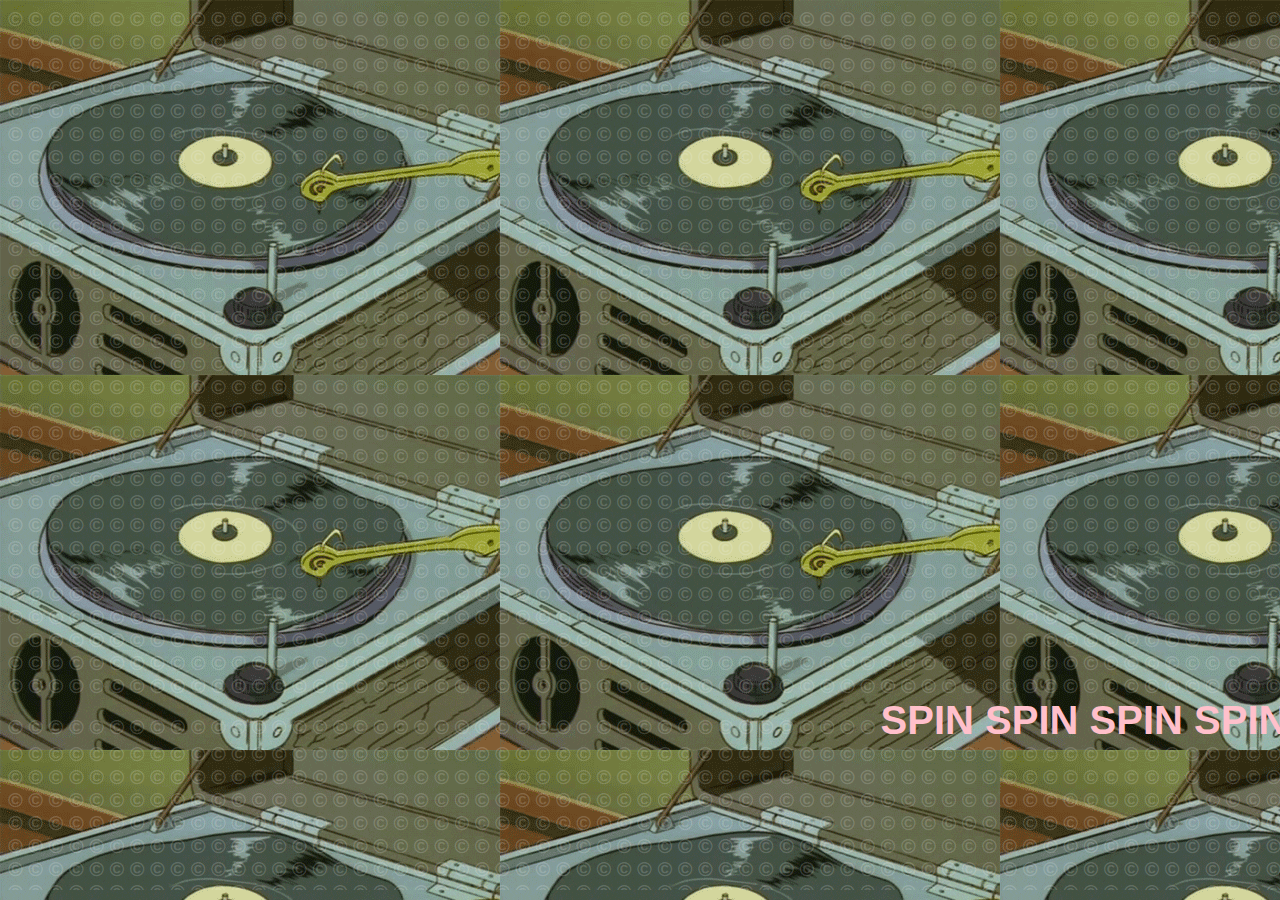
<file: index.html>
<!DOCTYPE html>
<html lang="en" dir="ltr">
  <head>
    <meta charset="utf-8">
    <title>Experimental 1</title>
    <link rel="stylesheet" href="css/styles.css">

  <body>

     <audio autoplay loop>
       <source src="media/spin.mp3" type="audio/mpeg"/>
     </audio>
    <div class="copyright_fill">
      <strong>
    &copy; &copy; &copy; &copy; &copy; &copy; &copy; &copy; &copy; &copy; &copy; &copy; &copy; &copy; &copy; &copy; &copy; &copy; &copy; &copy; &copy; &copy; &copy; &copy; &copy; &copy; &copy; &copy; &copy; &copy; &copy; &copy; &copy; &copy; &copy; &copy; &copy; &copy; &copy; &copy; &copy; &copy; &copy; &copy; &copy; &copy; &copy; &copy; &copy; &copy; &copy; &copy; &copy; &copy; &copy; &copy; &copy; &copy; &copy; &copy; &copy; &copy; &copy; &copy; &copy; &copy; &copy; &copy; &copy; &copy; &copy; &copy; &copy; &copy; &copy; &copy; &copy; &copy; &copy; &copy; &copy; &copy; &copy; &copy; &copy; &copy; &copy; &copy; &copy; &copy; &copy; &copy; &copy; &copy; &copy; &copy; &copy; &copy; &copy; &copy; &copy; &copy; &copy; &copy; &copy; &copy; &copy; &copy; &copy; &copy; &copy; &copy; &copy; &copy; &copy; &copy; &copy; &copy; &copy; &copy; &copy; &copy; &copy; &copy; &copy; &copy; &copy; &copy; &copy; &copy; &copy; &copy; &copy; &copy; &copy; &copy; &copy; &copy; &copy; &copy; &copy; &copy; &copy; &copy; &copy; &copy; &copy; &copy; &copy; &copy; &copy; &copy; &copy; &copy; &copy; &copy; &copy; &copy; &copy; &copy; &copy; &copy; &copy; &copy; &copy; &copy; &copy; &copy; &copy; &copy; &copy; &copy; &copy; &copy; &copy; &copy; &copy; &copy; &copy; &copy; &copy; &copy; &copy; &copy; &copy; &copy; &copy; &copy; &copy; &copy; &copy; &copy; &copy; &copy; &copy; &copy; &copy; &copy; &copy; &copy; &copy; &copy; &copy; &copy; &copy; &copy; &copy; &copy; &copy; &copy; &copy; &copy; &copy; &copy; &copy; &copy; &copy; &copy; &copy; &copy; &copy; &copy; &copy; &copy; &copy; &copy; &copy; &copy; &copy; &copy; &copy; &copy; &copy; &copy; &copy; &copy; &copy; &copy; &copy; &copy; &copy; &copy; &copy; &copy; &copy; &copy; &copy; &copy; &copy; &copy; &copy; &copy; &copy; &copy; &copy; &copy; &copy; &copy; &copy; &copy; &copy; &copy; &copy; &copy; &copy; &copy; &copy; &copy; &copy; &copy; &copy; &copy; &copy; &copy; &copy; &copy; &copy; &copy; &copy; &copy; &copy; &copy; &copy; &copy; &copy; &copy; &copy; &copy; &copy; &copy; &copy; &copy; &copy; &copy; &copy; &copy; &copy; &copy; &copy; &copy; &copy; &copy; &copy; &copy; &copy; &copy; &copy; &copy; &copy; &copy; &copy; &copy; &copy; &copy; &copy; &copy; &copy; &copy; &copy; &copy; &copy; &copy; &copy; &copy; &copy; &copy; &copy; &copy; &copy; &copy; &copy; &copy; &copy; &copy; &copy; &copy; &copy; &copy; &copy; &copy; &copy; &copy; &copy; &copy; &copy; &copy; &copy; &copy; &copy; &copy; &copy; &copy; &copy; &copy; &copy; &copy; &copy; &copy; &copy; &copy; &copy; &copy; &copy; &copy; &copy; &copy; &copy; &copy; &copy; &copy; &copy; &copy; &copy; &copy; &copy; &copy; &copy; &copy; &copy; &copy; &copy; &copy; &copy; &copy; &copy; &copy; &copy; &copy; &copy; &copy; &copy; &copy; &copy; &copy; &copy; &copy; &copy; &copy; &copy; &copy; &copy; &copy; &copy; &copy; &copy; &copy; &copy; &copy; &copy; &copy; &copy; &copy; &copy; &copy; &copy; &copy; &copy; &copy; &copy; &copy; &copy; &copy; &copy; &copy; &copy; &copy; &copy; &copy; &copy; &copy; &copy; &copy; &copy; &copy; &copy; &copy; &copy; &copy; &copy; &copy; &copy; &copy; &copy; &copy; &copy; &copy; &copy; &copy; &copy; &copy; &copy; &copy; &copy; &copy; &copy; &copy; &copy; &copy; &copy; &copy; &copy; &copy; &copy; &copy; &copy; &copy; &copy; &copy; &copy; &copy; &copy; &copy; &copy; &copy; &copy; &copy; &copy; &copy; &copy; &copy; &copy; &copy; &copy; &copy; &copy; &copy; &copy; &copy; &copy; &copy; &copy; &copy; &copy; &copy; &copy; &copy; &copy; &copy; &copy; &copy; &copy; &copy; &copy; &copy; &copy; &copy; &copy; &copy; &copy; &copy; &copy; &copy; &copy; &copy; &copy; &copy; &copy; &copy; &copy; &copy; &copy; &copy; &copy; &copy; &copy; &copy; &copy; &copy; &copy; &copy; &copy; &copy; &copy; &copy; &copy; &copy; &copy; &copy; &copy; &copy; &copy; &copy; &copy; &copy; &copy; &copy; &copy; &copy; &copy; &copy; &copy; &copy; &copy; &copy; &copy; &copy; &copy; &copy; &copy; &copy; &copy; &copy; &copy; &copy; &copy; &copy; &copy; &copy; &copy; &copy; &copy; &copy; &copy; &copy; &copy; &copy; &copy; &copy; &copy; &copy; &copy; &copy; &copy; &copy; &copy; &copy; &copy; &copy; &copy; &copy; &copy; &copy; &copy; &copy; &copy; &copy; &copy; &copy; &copy; &copy; &copy; &copy; &copy; &copy; &copy; &copy; &copy; &copy; &copy; &copy; &copy; &copy; &copy; &copy; &copy; &copy; &copy; &copy; &copy; &copy; &copy; &copy; &copy; &copy; &copy; &copy; &copy; &copy; &copy; &copy; &copy; &copy; &copy; &copy; &copy; &copy; &copy; &copy; &copy; &copy; &copy; &copy; &copy; &copy; &copy; &copy; &copy; &copy; &copy; &copy; &copy; &copy; &copy; &copy; &copy; &copy; &copy; &copy; &copy; &copy; &copy; &copy; &copy; &copy; &copy; &copy; &copy; &copy; &copy; &copy; &copy; &copy; &copy; &copy; &copy; &copy; &copy; &copy; &copy; &copy; &copy; &copy; &copy; &copy; &copy; &copy; &copy; &copy; &copy; &copy; &copy; &copy; &copy; &copy; &copy; &copy; &copy; &copy; &copy; &copy; &copy; &copy; &copy; &copy; &copy; &copy; &copy; &copy; &copy; &copy; &copy; &copy; &copy; &copy; &copy; &copy; &copy; &copy; &copy; &copy; &copy; &copy; &copy; &copy; &copy; &copy; &copy; &copy; &copy; &copy; &copy; &copy; &copy; &copy; &copy; &copy; &copy; &copy; &copy; &copy; &copy; &copy; &copy; &copy; &copy; &copy; &copy; &copy; &copy; &copy; &copy; &copy; &copy; &copy; &copy; &copy; &copy; &copy; &copy; &copy; &copy; &copy; &copy; &copy; &copy; &copy; &copy; &copy; &copy; &copy; &copy; &copy; &copy; &copy; &copy; &copy; &copy; &copy; &copy; &copy; &copy; &copy; &copy; &copy; &copy; &copy; &copy; &copy; &copy; &copy; &copy; &copy; &copy; &copy; &copy; &copy; &copy; &copy; &copy; &copy; &copy; &copy; &copy; &copy; &copy; &copy; &copy; &copy; &copy; &copy; &copy; &copy; &copy; &copy; &copy; &copy; &copy; &copy; &copy; &copy; &copy; &copy; &copy; &copy; &copy; &copy; &copy; &copy; &copy; &copy; &copy; &copy; &copy; &copy; &copy; &copy; &copy; &copy; &copy; &copy; &copy; &copy; &copy; &copy; &copy; &copy; &copy; &copy; &copy; &copy; &copy; &copy; &copy; &copy; &copy; &copy; &copy; &copy; &copy; &copy; &copy; &copy; &copy; &copy; &copy; &copy; &copy; &copy; &copy; &copy; &copy; &copy; &copy; &copy; &copy; &copy; &copy; &copy; &copy; &copy; &copy; &copy; &copy; &copy; &copy; &copy; &copy; &copy; &copy; &copy; &copy; &copy; &copy; &copy; &copy; &copy; &copy; &copy; &copy; &copy; &copy; &copy; &copy; &copy; &copy; &copy; &copy; &copy; &copy; &copy; &copy; &copy; &copy; &copy; &copy; &copy; &copy; &copy; &copy; &copy; &copy; &copy; &copy; &copy; &copy; &copy; &copy; &copy; &copy; &copy; &copy; &copy; &copy; &copy; &copy; &copy; &copy; &copy; &copy; &copy; &copy; &copy; &copy; &copy; &copy; &copy; &copy; &copy; &copy; &copy; &copy; &copy; &copy; &copy; &copy; &copy; &copy; &copy; &copy; &copy; &copy; &copy; &copy; &copy; &copy; &copy; &copy; &copy; &copy; &copy; &copy; &copy; &copy; &copy; &copy; &copy; &copy; &copy; &copy; &copy; &copy; &copy; &copy; &copy; &copy; &copy; &copy; &copy; &copy; &copy; &copy; &copy; &copy; &copy; &copy; &copy; &copy; &copy; &copy; &copy; &copy; &copy; &copy; &copy; &copy; &copy; &copy; &copy; &copy; &copy; &copy; &copy; &copy; &copy; &copy; &copy; &copy; &copy; &copy; &copy; &copy; &copy; &copy; &copy; &copy; &copy; &copy; &copy; &copy; &copy; &copy; &copy; &copy; &copy; &copy; &copy; &copy; &copy; &copy; &copy; &copy; &copy; &copy; &copy; &copy; &copy; &copy; &copy; &copy; &copy; &copy; &copy; &copy; &copy; &copy; &copy; &copy; &copy; &copy; &copy; &copy; &copy; &copy; &copy; &copy; &copy; &copy; &copy; &copy; &copy; &copy; &copy; &copy; &copy; &copy; &copy; &copy; &copy; &copy; &copy; &copy; &copy; &copy; &copy; &copy; &copy; &copy; &copy; &copy; &copy; &copy; &copy; &copy; &copy; &copy; &copy; &copy; &copy; &copy; &copy; &copy; &copy; &copy; &copy; &copy; &copy; &copy; &copy; &copy; &copy; &copy; &copy; &copy; &copy; &copy; &copy; &copy; &copy; &copy; &copy; &copy; &copy; &copy; &copy; &copy; &copy; &copy; &copy; &copy; &copy; &copy; &copy; &copy; &copy; &copy; &copy; &copy; &copy; &copy; &copy; &copy; &copy; &copy; &copy; &copy; &copy; &copy; &copy; &copy; &copy; &copy; &copy; &copy; &copy; &copy; &copy; &copy; &copy; &copy; &copy; &copy; &copy; &copy; &copy; &copy; &copy; &copy; &copy; &copy; &copy; &copy; &copy; &copy; &copy; &copy; &copy; &copy; &copy; &copy; &copy; &copy; &copy; &copy; &copy; &copy; &copy; &copy; &copy; &copy; &copy; &copy; &copy; &copy; &copy; &copy; &copy; &copy; &copy; &copy; &copy; &copy; &copy; &copy; &copy; &copy; &copy; &copy; &copy; &copy; &copy; &copy; &copy; &copy; &copy; &copy; &copy; &copy; &copy; &copy; &copy; &copy; &copy; &copy; &copy; &copy; &copy; &copy; &copy; &copy; &copy; &copy; &copy; &copy; &copy; &copy; &copy; &copy; &copy; &copy; &copy; &copy; &copy; &copy; &copy; &copy; &copy; &copy; &copy; &copy; &copy; &copy; &copy; &copy; &copy; &copy; &copy; &copy; &copy; &copy; &copy; &copy; &copy; &copy; &copy; &copy; &copy; &copy; &copy; &copy; &copy; &copy; &copy; &copy; &copy; &copy; &copy; &copy; &copy; &copy; &copy; &copy; &copy; &copy; &copy; &copy; &copy; &copy; &copy; &copy; &copy; &copy; &copy; &copy; &copy; &copy; &copy; &copy; &copy; &copy; &copy; &copy; &copy; &copy; &copy; &copy; &copy; &copy; &copy; &copy; &copy; &copy; &copy; &copy; &copy; &copy; &copy; &copy; &copy; &copy; &copy; &copy; &copy; &copy; &copy; &copy; &copy; &copy; &copy; &copy; &copy; &copy; &copy; &copy; &copy; &copy; &copy; &copy; &copy; &copy; &copy; &copy; &copy; &copy; &copy; &copy; &copy; &copy; &copy; &copy; &copy; &copy; &copy; &copy; &copy; &copy; &copy; &copy; &copy; &copy; &copy; &copy; &copy; &copy; &copy; &copy; &copy; &copy; &copy; &copy; &copy; &copy; &copy; &copy; &copy; &copy; &copy; &copy; &copy; &copy; &copy; &copy; &copy; &copy; &copy; &copy; &copy; &copy; &copy; &copy; &copy; &copy; &copy; &copy; &copy; &copy; &copy; &copy; &copy; &copy; &copy; &copy; &copy; &copy; &copy; &copy; &copy; &copy; &copy; &copy; &copy; &copy; &copy; &copy; &copy; &copy; &copy; &copy; &copy; &copy; &copy; &copy; &copy; &copy; &copy; &copy; &copy; &copy; &copy; &copy; &copy; &copy; &copy; &copy; &copy; &copy; &copy; &copy; &copy; &copy; &copy; &copy; &copy; &copy; &copy; &copy; &copy; &copy; &copy; &copy; &copy; &copy; &copy; &copy; &copy; &copy; &copy; &copy; &copy; &copy; &copy; &copy; &copy; &copy; &copy; &copy; &copy; &copy; &copy; &copy; &copy; &copy; &copy; &copy; &copy; &copy; &copy; &copy; &copy; &copy; &copy; &copy; &copy; &copy; &copy; &copy; &copy; &copy; &copy; &copy; &copy; &copy; &copy; &copy; &copy; &copy; &copy; &copy; &copy; &copy; &copy; &copy; &copy; &copy; &copy; &copy; &copy; &copy; &copy; &copy; &copy; &copy; &copy; &copy; &copy; &copy; &copy; &copy; &copy; &copy; &copy; &copy; &copy; &copy; &copy; &copy; &copy; &copy; &copy; &copy; &copy; &copy; &copy; &copy; &copy; &copy; &copy; &copy; &copy; &copy; &copy; &copy; &copy; &copy; &copy; &copy; &copy; &copy; &copy; &copy; &copy; &copy; &copy; &copy; &copy; &copy; &copy; &copy; &copy; &copy; &copy; &copy; &copy; &copy; &copy; &copy; &copy; &copy; &copy; &copy; &copy; &copy; &copy; &copy; &copy; &copy; &copy; &copy; &copy; &copy; &copy; &copy; &copy; &copy; &copy; &copy; &copy; &copy; &copy; &copy; &copy; &copy; &copy; &copy; &copy; &copy; &copy; &copy; &copy; &copy; &copy; &copy; &copy; &copy; &copy; &copy; &copy; &copy; &copy; &copy; &copy; &copy; &copy; &copy; &copy; &copy; &copy; &copy; &copy; &copy; &copy; &copy; &copy; &copy; &copy; &copy; &copy; &copy; &copy; &copy; &copy; &copy; &copy; &copy; &copy; &copy; &copy; &copy; &copy; &copy; &copy; &copy; &copy; &copy; &copy; &copy; &copy; &copy; &copy; &copy; &copy; &copy; &copy; &copy; &copy; &copy; &copy; &copy; &copy; &copy; &copy; &copy; &copy; &copy; &copy; &copy; &copy; &copy; &copy; &copy; &copy; &copy; &copy; &copy; &copy; &copy; &copy; &copy; &copy; &copy; &copy; &copy; &copy; &copy; &copy; &copy; &copy; &copy; &copy; &copy; &copy; &copy; &copy; &copy; &copy; &copy; &copy; &copy; &copy; &copy; &copy; &copy; &copy; &copy; &copy; &copy; &copy; &copy; &copy; &copy; &copy; &copy; &copy; &copy; &copy; &copy; &copy; &copy; &copy; &copy; &copy; &copy; &copy; &copy; &copy; &copy; &copy; &copy; &copy; &copy; &copy; &copy; &copy; &copy; &copy; &copy; &copy; &copy; &copy; &copy; &copy; &copy; &copy; &copy; &copy; &copy; &copy; &copy; &copy; &copy; &copy; &copy; &copy; &copy; &copy; &copy; &copy; &copy; &copy; &copy; &copy; &copy; &copy; &copy; &copy; &copy; &copy; &copy; &copy; &copy; &copy; &copy; &copy; &copy; &copy; &copy; &copy; &copy; &copy; &copy; &copy; &copy; &copy; &copy; &copy; &copy; &copy; &copy; &copy; &copy; &copy; &copy; &copy; &copy; &copy; &copy; &copy; &copy; &copy; &copy; &copy; &copy; &copy; &copy; &copy; &copy; &copy; &copy; &copy; &copy; &copy; &copy; &copy; &copy; &copy; &copy; &copy; &copy; &copy; &copy; &copy; &copy; &copy; &copy; &copy; &copy; &copy; &copy; &copy; &copy; &copy; &copy; &copy; &copy; &copy; &copy; &copy; &copy; &copy; &copy; &copy; &copy; &copy; &copy; &copy; &copy; &copy; &copy; &copy; &copy; &copy; &copy; &copy; &copy; &copy; &copy; &copy; &copy; &copy; &copy; &copy; &copy; &copy; &copy; &copy; &copy; &copy; &copy; &copy; &copy; &copy; &copy; &copy; &copy; &copy; &copy; &copy; &copy; &copy; &copy; &copy; &copy; &copy; &copy; &copy; &copy; &copy; &copy; &copy; &copy; &copy; &copy; &copy; &copy; &copy; &copy; &copy; &copy; &copy; &copy; &copy; &copy; &copy; &copy; &copy; &copy; &copy; &copy; &copy; &copy; &copy; &copy; &copy; &copy; &copy; &copy; &copy; &copy; &copy; &copy; &copy; &copy; &copy; &copy; &copy; &copy; &copy; &copy; &copy; &copy; &copy; &copy; &copy; &copy;
          <a href="two.html" class="spin" style="font-family:sans-serif; font-size:40px;text-decoration:none;color:pink;">SPIN SPIN SPIN SPIN</a>
     &copy; &copy; &copy; &copy; &copy; &copy; &copy; &copy; &copy; &copy; &copy; &copy; &copy; &copy; &copy; &copy; &copy; &copy; &copy; &copy; &copy; &copy; &copy; &copy; &copy; &copy; &copy; &copy; &copy; &copy; &copy; &copy; &copy; &copy; &copy; &copy; &copy; &copy; &copy; &copy; &copy; &copy; &copy; &copy; &copy; &copy; &copy; &copy; &copy; &copy; &copy; &copy; &copy; &copy; &copy; &copy; &copy; &copy; &copy; &copy; &copy; &copy; &copy; &copy; &copy; &copy; &copy; &copy; &copy; &copy; &copy; &copy; &copy; &copy; &copy; &copy; &copy; &copy; &copy; &copy; &copy; &copy; &copy; &copy; &copy; &copy; &copy; &copy; &copy; &copy; &copy; &copy; &copy; &copy; &copy; &copy; &copy; &copy; &copy; &copy; &copy; &copy; &copy; &copy; &copy; &copy; &copy; &copy; &copy; &copy; &copy; &copy; &copy; &copy; &copy; &copy; &copy; &copy; &copy; &copy; &copy; &copy; &copy; &copy; &copy; &copy; &copy; &copy; &copy; &copy; &copy; &copy; &copy; &copy; &copy; &copy; &copy; &copy; &copy; &copy; &copy; &copy; &copy; &copy; &copy; &copy; &copy; &copy; &copy; &copy; &copy; &copy; &copy; &copy; &copy; &copy; &copy; &copy; &copy; &copy; &copy; &copy; &copy; &copy; &copy; &copy; &copy; &copy; &copy; &copy; &copy; &copy; &copy; &copy; &copy; &copy; &copy; &copy; &copy; &copy; &copy; &copy; &copy; &copy; &copy; &copy; &copy; &copy; &copy; &copy; &copy; &copy; &copy; &copy; &copy; &copy; &copy; &copy; &copy; &copy; &copy; &copy; &copy; &copy; &copy; &copy; &copy; &copy; &copy; &copy; &copy; &copy; &copy; &copy; &copy; &copy; &copy; &copy; &copy; &copy; &copy; &copy; &copy; &copy; &copy; &copy; &copy; &copy; &copy; &copy; &copy; &copy; &copy; &copy; &copy; &copy; &copy; &copy; &copy; &copy; &copy; &copy; &copy; &copy; &copy; &copy; &copy; &copy; &copy; &copy; &copy; &copy; &copy; &copy; &copy; &copy; &copy; &copy; &copy; &copy; &copy; &copy; &copy; &copy; &copy; &copy; &copy; &copy; &copy; &copy; &copy; &copy; &copy; &copy; &copy; &copy; &copy; &copy; &copy; &copy; &copy; &copy; &copy; &copy; &copy; &copy; &copy; &copy; &copy; &copy; &copy; &copy; &copy; &copy; &copy; &copy; &copy; &copy; &copy; &copy; &copy; &copy; &copy; &copy; &copy; &copy; &copy; &copy; &copy; &copy; &copy; &copy; &copy; &copy; &copy; &copy; &copy; &copy; &copy; &copy; &copy; &copy; &copy; &copy; &copy; &copy; &copy; &copy; &copy; &copy; &copy; &copy; &copy; &copy; &copy; &copy; &copy; &copy; &copy; &copy; &copy; &copy; &copy; &copy; &copy; &copy; &copy; &copy; &copy; &copy; &copy; &copy; &copy; &copy; &copy; &copy; &copy; &copy; &copy; &copy; &copy; &copy; &copy; &copy; &copy; &copy; &copy; &copy; &copy; &copy; &copy; &copy; &copy; &copy; &copy; &copy; &copy; &copy; &copy; &copy; &copy; &copy; &copy; &copy; &copy; &copy; &copy; &copy; &copy; &copy; &copy; &copy; &copy; &copy; &copy; &copy; &copy; &copy; &copy; &copy; &copy; &copy; &copy; &copy; &copy; &copy; &copy; &copy; &copy; &copy; &copy; &copy; &copy; &copy; &copy; &copy; &copy; &copy; &copy; &copy; &copy; &copy; &copy; &copy; &copy; &copy; &copy; &copy; &copy; &copy; &copy; &copy; &copy; &copy; &copy; &copy; &copy; &copy; &copy; &copy; &copy; &copy; &copy; &copy; &copy; &copy; &copy; &copy; &copy; &copy; &copy; &copy; &copy; &copy; &copy; &copy; &copy; &copy; &copy; &copy; &copy; &copy; &copy; &copy; &copy; &copy; &copy; &copy; &copy; &copy; &copy; &copy; &copy; &copy; &copy; &copy; &copy; &copy; &copy; &copy; &copy; &copy; &copy; &copy; &copy; &copy; &copy; &copy; &copy; &copy; &copy; &copy; &copy; &copy; &copy; &copy; &copy; &copy; &copy; &copy; &copy; &copy; &copy; &copy; &copy; &copy; &copy; &copy; &copy; &copy; &copy; &copy; &copy; &copy; &copy; &copy; &copy; &copy; &copy; &copy; &copy; &copy; &copy; &copy; &copy; &copy; &copy; &copy; &copy; &copy; &copy; &copy; &copy; &copy; &copy; &copy; &copy; &copy; &copy; &copy; &copy; &copy; &copy; &copy; &copy; &copy; &copy; &copy; &copy; &copy; &copy; &copy; &copy; &copy; &copy; &copy; &copy; &copy; &copy; &copy; &copy; &copy; &copy; &copy; &copy; &copy; &copy; &copy; &copy; &copy; &copy; &copy; &copy; &copy; &copy; &copy; &copy; &copy; &copy; &copy; &copy; &copy; &copy; &copy; &copy; &copy; &copy; &copy; &copy; &copy; &copy; &copy; &copy; &copy; &copy; &copy; &copy; &copy; &copy; &copy; &copy; &copy; &copy; &copy; &copy; &copy; &copy; &copy; &copy; &copy; &copy; &copy; &copy; &copy; &copy; &copy; &copy; &copy; &copy; &copy; &copy; &copy; &copy; &copy; &copy; &copy; &copy; &copy; &copy; &copy; &copy; &copy; &copy; &copy; &copy; &copy; &copy; &copy; &copy; &copy; &copy; &copy; &copy; &copy; &copy; &copy; &copy; &copy; &copy; &copy; &copy; &copy; &copy; &copy; &copy; &copy; &copy; &copy; &copy; &copy; &copy; &copy; &copy; &copy; &copy; &copy; &copy; &copy; &copy; &copy; &copy; &copy; &copy; &copy; &copy; &copy; &copy; &copy; &copy; &copy; &copy; &copy; &copy; &copy; &copy; &copy; &copy; &copy; &copy; &copy; &copy; &copy; &copy; &copy; &copy; &copy; &copy; &copy; &copy; &copy; &copy; &copy; &copy; &copy; &copy; &copy; &copy; &copy; &copy; &copy; &copy; &copy; &copy; &copy; &copy; &copy; &copy; &copy; &copy; &copy; &copy; &copy; &copy; &copy; &copy; &copy; &copy; &copy; &copy; &copy; &copy; &copy; &copy; &copy; &copy; &copy; &copy; &copy; &copy; &copy; &copy; &copy; &copy; &copy; &copy; &copy; &copy; &copy; &copy; &copy; &copy; &copy; &copy; &copy; &copy; &copy; &copy; &copy; &copy; &copy; &copy; &copy; &copy; &copy; &copy; &copy; &copy; &copy; &copy; &copy; &copy; &copy; &copy; &copy; &copy; &copy; &copy; &copy; &copy; &copy; &copy; &copy; &copy; &copy; &copy; &copy; &copy; &copy; &copy; &copy; &copy; &copy; &copy; &copy; &copy; &copy; &copy; &copy; &copy; &copy; &copy; &copy; &copy; &copy; &copy; &copy; &copy; &copy; &copy; &copy; &copy; &copy; &copy; &copy; &copy; &copy; &copy; &copy; &copy; &copy; &copy; &copy; &copy; &copy; &copy; &copy; &copy; &copy; &copy; &copy; &copy; &copy; &copy; &copy; &copy; &copy; &copy; &copy; &copy; &copy; &copy; &copy; &copy; &copy; &copy; &copy; &copy; &copy; &copy; &copy; &copy; &copy; &copy; &copy; &copy; &copy; &copy; &copy; &copy; &copy; &copy; &copy; &copy; &copy; &copy; &copy; &copy; &copy; &copy; &copy; &copy; &copy; &copy; &copy; &copy; &copy; &copy; &copy; &copy; &copy; &copy; &copy; &copy; &copy; &copy; &copy; &copy; &copy; &copy; &copy; &copy; &copy; &copy; &copy; &copy; &copy; &copy; &copy; &copy; &copy; &copy; &copy; &copy; &copy; &copy; &copy; &copy; &copy; &copy; &copy; &copy; &copy; &copy; &copy; &copy; &copy; &copy; &copy; &copy; &copy; &copy; &copy; &copy; &copy; &copy; &copy; &copy; &copy; &copy; &copy; &copy; &copy; &copy; &copy; &copy; &copy; &copy; &copy; &copy; &copy; &copy; &copy; &copy; &copy; &copy; &copy; &copy; &copy; &copy; &copy; &copy; &copy; &copy; &copy; &copy; &copy; &copy; &copy; &copy; &copy; &copy; &copy; &copy; &copy; &copy; &copy; &copy; &copy; &copy; &copy; &copy; &copy; &copy; &copy; &copy; &copy; &copy; &copy; &copy; &copy; &copy; &copy; &copy; &copy; &copy; &copy; &copy; &copy; &copy; &copy; &copy; &copy; &copy; &copy; &copy; &copy; &copy; &copy; &copy; &copy; &copy; &copy; &copy; &copy; &copy; &copy; &copy; &copy; &copy; &copy; &copy; &copy; &copy; &copy; &copy; &copy; &copy; &copy; &copy; &copy; &copy; &copy; &copy; &copy; &copy; &copy; &copy; &copy; &copy; &copy; &copy; &copy; &copy; &copy; &copy; &copy; &copy; &copy; &copy; &copy; &copy; &copy; &copy; &copy; &copy; &copy; &copy; &copy; &copy; &copy; &copy; &copy; &copy; &copy; &copy; &copy; &copy; &copy; &copy; &copy; &copy; &copy; &copy; &copy; &copy; &copy; &copy; &copy; &copy; &copy; &copy; &copy; &copy; &copy; &copy; &copy; &copy; &copy; &copy; &copy; &copy; &copy; &copy; &copy; &copy; &copy; &copy; &copy; &copy; &copy; &copy; &copy; &copy; &copy; &copy; &copy; &copy; &copy; &copy; &copy; &copy; &copy; &copy; &copy; &copy; &copy; &copy; &copy; &copy; &copy; &copy; &copy; &copy; &copy; &copy; &copy; &copy; &copy; &copy; &copy; &copy; &copy; &copy; &copy; &copy; &copy; &copy; &copy; &copy; &copy; &copy; &copy; &copy; &copy; &copy; &copy; &copy; &copy; &copy; &copy; &copy; &copy; &copy; &copy; &copy; &copy; &copy; &copy; &copy; &copy; &copy; &copy; &copy; &copy; &copy; &copy; &copy; &copy; &copy; &copy; &copy; &copy; &copy; &copy; &copy; &copy; &copy; &copy; &copy; &copy; &copy; &copy; &copy; &copy; &copy; &copy; &copy; &copy; &copy; &copy; &copy; &copy; &copy; &copy; &copy; &copy; &copy; &copy; &copy; &copy; &copy; &copy; &copy; &copy; &copy; &copy; &copy; &copy; &copy; &copy; &copy; &copy; &copy; &copy; &copy; &copy; &copy; &copy; &copy; &copy; &copy; &copy; &copy; &copy; &copy; &copy; &copy; &copy; &copy; &copy; &copy; &copy; &copy; &copy; &copy; &copy; &copy; &copy; &copy; &copy; &copy; &copy; &copy; &copy; &copy; &copy; &copy; &copy; &copy; &copy; &copy; &copy; &copy; &copy; &copy; &copy; &copy; &copy; &copy; &copy; &copy; &copy; &copy; &copy; &copy; &copy; &copy; &copy; &copy; &copy; &copy; &copy; &copy; &copy; &copy; &copy; &copy; &copy; &copy; &copy; &copy; &copy; &copy; &copy; &copy; &copy; &copy; &copy; &copy; &copy; &copy; &copy; &copy; &copy; &copy; &copy; &copy; &copy; &copy; &copy; &copy; &copy; &copy; &copy; &copy; &copy; &copy; &copy; &copy; &copy; &copy; &copy; &copy; &copy; &copy; &copy; &copy; &copy; &copy; &copy; &copy; &copy; &copy; &copy; &copy; &copy; &copy; &copy; &copy; &copy; &copy; &copy; &copy; &copy; &copy; &copy; &copy; &copy; &copy; &copy; &copy; &copy; &copy; &copy; &copy; &copy; &copy; &copy; &copy; &copy; &copy; &copy; &copy; &copy; &copy; &copy; &copy; &copy; &copy; &copy; &copy; &copy; &copy; &copy; &copy; &copy; &copy; &copy; &copy; &copy; &copy; &copy; &copy; &copy; &copy; &copy; &copy; &copy; &copy; &copy; &copy; &copy; &copy; &copy; &copy; &copy; &copy; &copy; &copy; &copy; &copy; &copy; &copy; &copy; &copy; &copy; &copy; &copy; &copy; &copy; &copy; &copy; &copy; &copy; &copy; &copy; &copy; &copy; &copy; &copy; &copy; &copy; &copy; &copy; &copy; &copy; &copy; &copy; &copy; &copy; &copy; &copy; &copy; &copy; &copy; &copy; &copy; &copy; &copy; &copy; &copy; &copy; &copy; &copy; &copy; &copy; &copy; &copy; &copy; &copy; &copy; &copy; &copy; &copy; &copy; &copy; &copy; &copy; &copy; &copy; &copy; &copy; &copy; &copy; &copy; &copy; &copy; &copy; &copy; &copy; &copy; &copy; &copy; &copy; &copy; &copy; &copy; &copy; &copy; &copy; &copy; &copy; &copy; &copy; &copy; &copy; &copy; &copy; &copy; &copy; &copy; &copy; &copy; &copy; &copy; &copy; &copy; &copy; &copy; &copy; &copy; &copy; &copy; &copy; &copy; &copy; &copy; &copy; &copy; &copy; &copy; &copy; &copy; &copy; &copy; &copy; &copy; &copy; &copy; &copy; &copy; &copy; &copy; &copy; &copy; &copy; &copy; &copy; &copy; &copy; &copy; &copy; &copy; &copy; &copy; &copy; &copy; &copy; &copy; &copy; &copy; &copy; &copy; &copy; &copy; &copy; &copy; &copy; &copy; &copy; &copy; &copy; &copy; &copy; &copy; &copy; &copy; &copy; &copy; &copy; &copy; &copy; &copy; &copy; &copy; &copy; &copy; &copy; &copy; &copy; &copy; &copy; &copy; &copy; &copy; &copy; &copy; &copy; &copy; &copy; &copy; &copy; &copy; &copy; &copy; &copy; &copy; &copy; &copy; &copy; &copy; &copy; &copy; &copy; &copy; &copy; &copy; &copy; &copy; &copy; &copy; &copy; &copy; &copy; &copy; &copy; &copy; &copy; &copy; &copy; &copy; &copy; &copy; &copy; &copy; &copy; &copy; &copy; &copy; &copy; &copy; &copy; &copy; &copy; &copy; &copy; &copy; &copy; &copy; &copy; &copy; &copy; &copy; &copy; &copy; &copy; &copy; &copy; &copy; &copy; &copy; &copy; &copy; &copy; &copy; &copy; &copy; &copy; &copy; &copy; &copy; &copy; &copy; &copy; &copy; &copy; &copy; &copy; &copy; &copy; &copy; &copy; &copy; &copy; &copy; &copy; &copy; &copy; &copy; &copy; &copy; &copy; &copy; &copy; &copy; &copy; &copy; &copy; &copy; &copy; &copy; &copy; &copy; &copy; &copy; &copy; &copy; &copy; &copy; &copy; &copy; &copy; &copy; &copy; &copy; &copy; &copy; &copy; &copy; &copy; &copy; &copy; &copy; &copy; &copy; &copy; &copy; &copy; &copy; &copy; &copy; &copy; &copy; &copy; &copy; &copy; &copy; &copy; &copy; &copy; &copy; &copy; &copy; &copy; &copy; &copy; &copy; &copy; &copy; &copy; &copy; &copy; &copy; &copy; &copy; &copy; &copy; &copy; &copy; &copy; &copy; &copy; &copy; &copy; &copy; &copy; &copy; &copy; &copy; &copy; &copy; &copy; &copy; &copy; &copy; &copy; &copy; &copy; &copy; &copy; &copy; &copy; &copy; &copy; &copy; &copy; &copy; &copy; &copy; &copy; &copy; &copy; &copy; &copy; &copy; &copy; &copy; &copy; &copy; &copy; &copy; &copy; &copy; &copy; &copy; &copy; &copy; &copy; &copy; &copy; &copy; &copy; &copy; &copy; &copy; &copy; &copy; &copy; &copy; &copy; &copy; &copy; &copy; &copy; &copy; &copy; &copy; &copy; &copy; &copy; &copy; &copy; &copy; &copy; &copy; &copy; &copy; &copy; &copy; &copy; &copy; &copy; &copy; &copy; &copy; &copy; &copy; &copy; &copy; &copy; &copy; &copy; &copy; &copy; &copy; &copy; &copy; &copy; &copy; &copy; &copy; &copy; &copy; &copy; &copy; &copy; &copy; &copy; &copy; &copy; &copy; &copy; &copy; &copy; &copy; &copy; &copy; &copy; &copy; &copy; &copy; &copy; &copy; &copy; &copy; &copy; &copy; &copy; &copy; &copy; &copy; &copy; &copy; &copy; &copy; &copy; &copy; &copy; &copy; &copy; &copy; &copy; &copy; &copy; &copy; &copy; &copy; &copy; &copy; &copy; &copy; &copy; &copy; &copy; &copy; &copy; &copy; &copy; &copy; &copy; &copy; &copy; &copy; &copy; &copy; &copy; &copy; &copy; &copy; &copy; &copy; &copy; &copy; &copy; &copy; &copy; &copy; &copy; &copy; &copy; &copy; &copy; &copy; &copy; &copy; &copy; &copy; &copy; &copy; &copy; &copy; &copy; &copy; &copy; &copy; &copy; &copy; &copy; &copy; &copy; &copy; &copy; &copy; &copy; &copy; &copy; &copy; &copy; &copy; &copy; &copy; &copy; &copy; &copy; &copy; &copy; &copy; &copy; &copy; &copy; &copy; &copy; &copy; &copy; &copy; &copy; &copy; &copy; &copy; &copy; &copy; &copy; &copy; &copy; &copy; &copy; &copy; &copy; &copy; &copy; &copy; &copy; &copy; &copy; &copy; &copy; &copy; &copy; &copy; &copy; &copy; &copy; &copy; &copy; &copy; &copy; &copy; &copy; &copy; &copy; &copy; &copy; &copy; &copy; &copy; &copy; &copy; &copy; &copy; &copy; &copy; &copy; &copy; &copy; &copy; &copy; &copy; &copy; &copy; &copy; &copy; &copy; &copy; &copy; &copy; &copy; &copy; &copy; &copy; &copy; &copy; &copy; &copy; &copy; &copy; &copy; &copy; &copy; &copy; &copy; &copy; &copy; &copy; &copy; &copy; &copy; &copy; &copy; &copy; &copy; &copy; &copy; &copy; &copy; &copy; &copy; &copy; &copy; &copy; &copy; &copy; &copy; &copy; &copy; &copy; &copy; &copy; &copy; &copy; &copy; &copy; &copy; &copy; &copy; &copy; &copy; &copy; &copy; &copy; &copy; &copy; &copy; &copy; &copy; &copy; &copy; &copy; &copy; &copy; &copy; &copy; &copy; &copy; &copy; &copy; &copy; &copy; &copy; &copy; &copy; &copy; &copy; &copy; &copy; &copy; &copy; &copy; &copy; &copy; &copy; &copy; &copy; &copy; &copy; &copy; &copy; &copy; &copy; &copy; &copy; &copy; &copy; &copy; &copy; &copy; &copy; &copy; &copy; &copy; &copy; &copy; &copy; &copy; &copy; &copy; &copy; &copy; &copy; &copy; &copy; &copy; &copy; &copy; &copy; &copy; &copy; &copy; &copy; &copy; &copy; &copy; &copy; &copy; &copy; &copy; &copy; &copy; &copy; &copy; &copy; &copy; &copy; &copy; &copy; &copy; &copy; &copy; &copy; &copy; &copy; &copy; &copy; &copy; &copy; &copy; &copy; &copy; &copy; &copy; &copy; &copy; &copy; &copy; &copy; &copy; &copy; &copy; &copy; &copy; &copy; &copy; &copy; &copy; &copy; &copy; &copy; &copy; &copy; &copy; &copy; &copy; &copy; &copy; &copy; &copy; &copy; &copy; &copy; &copy; &copy; &copy; &copy; &copy; &copy; &copy; &copy; &copy; &copy; &copy; &copy; &copy; &copy; &copy; &copy; &copy; &copy; &copy; &copy; &copy; &copy; &copy; &copy; &copy; &copy; &copy; &copy; &copy; &copy; &copy; &copy; &copy; &copy; &copy; &copy; &copy; &copy; &copy; &copy; &copy; &copy; &copy; &copy; &copy; &copy; &copy; &copy; &copy; &copy; &copy; &copy; &copy; &copy; &copy; &copy; &copy; &copy; &copy; &copy; &copy; &copy; &copy; &copy; &copy; &copy; &copy; &copy; &copy; &copy; &copy; &copy; &copy; &copy; &copy; &copy; &copy; &copy; &copy; &copy; &copy; &copy; &copy; &copy; &copy; &copy; &copy; &copy; &copy; &copy; &copy; &copy; &copy; &copy; &copy; &copy; &copy; &copy; &copy; &copy; &copy; &copy; &copy; &copy; &copy; &copy; &copy; &copy; &copy; &copy; &copy; &copy; &copy; &copy; &copy; &copy; &copy; &copy; &copy; &copy; &copy; &copy; &copy; &copy; &copy; &copy; &copy; &copy; &copy; &copy; &copy; &copy; &copy; &copy; &copy; &copy; &copy; &copy; &copy; &copy; &copy; &copy; &copy; &copy; &copy; &copy; &copy; &copy; &copy; &copy; &copy; &copy; &copy; &copy; &copy; &copy; &copy; &copy; &copy; &copy; &copy; &copy; &copy; &copy; &copy; &copy; &copy; &copy; &copy; &copy; &copy; &copy; &copy; &copy; &copy; &copy; &copy; &copy; &copy; &copy; &copy; &copy; &copy; &copy; &copy; &copy; &copy; &copy; &copy; &copy; &copy; &copy; &copy; &copy; &copy; &copy; &copy; &copy; &copy; &copy; &copy; &copy; &copy; &copy; &copy; &copy; &copy; &copy; &copy; &copy; &copy; &copy; &copy; &copy; &copy; &copy; &copy; &copy; &copy; &copy; &copy; &copy; &copy; &copy; &copy; &copy; &copy; &copy; &copy; &copy; &copy; &copy; &copy; &copy; &copy; &copy; &copy; &copy; &copy; &copy; &copy; &copy; &copy; &copy; &copy; &copy; &copy; &copy; &copy; &copy; &copy; &copy; &copy; &copy; &copy; &copy; &copy; &copy; &copy; &copy; &copy; &copy; &copy; &copy; &copy; &copy; &copy; &copy; &copy; &copy; &copy; &copy; &copy; &copy; &copy; &copy; &copy; &copy; &copy; &copy; &copy; &copy; &copy; &copy; &copy; &copy; &copy; &copy; &copy; &copy; &copy; &copy; &copy; &copy; &copy; &copy; &copy; &copy; &copy; &copy; &copy; &copy; &copy; &copy; &copy; &copy; &copy; &copy; &copy; &copy; &copy; &copy; &copy; &copy; &copy; &copy; &copy; &copy; &copy; &copy; &copy; &copy; &copy; &copy; &copy; &copy; &copy; &copy; &copy; &copy; &copy; &copy; &copy; &copy; &copy; &copy; &copy; &copy; &copy; &copy; &copy; &copy; &copy; &copy; &copy; &copy; &copy; &copy; &copy; &copy; &copy; &copy; &copy; &copy; &copy; &copy; &copy; &copy; &copy; &copy; &copy; &copy; &copy; &copy; &copy; &copy; &copy; &copy; &copy; &copy; &copy; &copy; &copy; &copy; &copy; &copy; &copy; &copy; &copy; &copy; &copy; &copy; &copy; &copy; &copy; &copy; &copy; &copy; &copy; &copy; &copy; &copy; &copy; &copy; &copy; &copy; &copy; &copy; &copy; &copy; &copy; &copy; &copy; &copy; &copy; &copy; &copy; &copy; &copy; &copy; &copy; &copy; &copy; &copy; &copy; &copy; &copy; &copy; &copy; &copy; &copy; &copy; &copy; &copy; &copy; &copy; &copy; &copy; &copy; &copy; &copy; &copy; &copy; &copy; &copy; &copy; &copy; &copy; &copy; &copy; &copy; &copy; &copy; &copy; &copy; &copy; &copy; &copy; &copy; &copy; &copy; &copy; &copy; &copy; &copy; &copy; &copy; &copy; &copy; &copy; &copy; &copy; &copy; &copy; &copy; &copy; &copy; &copy; &copy; &copy; &copy; &copy; &copy; &copy; &copy; &copy; &copy; &copy; &copy; &copy; &copy; &copy; &copy; &copy; &copy; &copy; &copy; &copy; &copy; &copy; &copy; &copy; &copy; &copy; &copy; &copy; &copy; &copy; &copy; &copy; &copy; &copy; &copy; &copy; &copy; &copy; &copy; &copy; &copy; &copy; &copy; &copy; &copy; &copy; &copy; &copy; &copy; &copy; &copy; &copy; &copy; &copy; &copy; &copy; &copy; &copy; &copy; &copy; &copy; &copy; &copy; &copy; &copy; &copy; &copy; &copy; &copy; &copy; &copy; &copy; &copy; &copy; &copy; &copy; &copy; &copy; &copy; &copy; &copy; &copy; &copy; &copy; &copy; &copy; &copy; &copy; &copy; &copy; &copy; &copy; &copy; &copy; &copy; &copy; &copy; &copy; &copy; &copy; &copy; &copy; &copy; &copy; &copy; &copy; &copy; &copy; &copy; &copy; &copy; &copy; &copy; &copy; &copy; &copy; &copy; &copy; &copy; &copy; &copy; &copy; &copy; &copy; &copy; &copy; &copy; &copy; &copy; &copy; &copy; &copy; &copy; &copy; &copy; &copy; &copy; &copy; &copy; &copy; &copy; &copy; &copy; &copy; &copy; &copy; &copy; &copy; &copy; &copy; &copy; &copy; &copy; &copy; &copy; &copy; &copy; &copy; &copy; &copy; &copy; &copy; &copy; &copy; &copy; &copy; &copy; &copy; &copy; &copy; &copy; &copy; &copy; &copy; &copy; &copy; &copy; &copy; &copy; &copy; &copy; &copy; &copy; &copy; &copy; &copy; &copy; &copy; &copy; &copy; &copy; &copy; &copy; &copy; &copy; &copy; &copy; &copy; &copy; &copy; &copy; &copy; &copy; &copy; &copy; &copy; &copy; &copy; &copy; &copy; &copy; &copy; &copy; &copy; &copy; &copy; &copy; &copy; &copy; &copy; &copy; &copy; &copy; &copy; &copy; &copy; &copy; &copy; &copy; &copy; &copy; &copy; &copy; &copy; &copy; &copy; &copy; &copy; &copy; &copy; &copy; &copy; &copy; &copy; &copy; &copy; &copy; &copy; &copy; &copy; &copy; &copy; &copy; &copy; &copy; &copy; &copy; &copy; &copy; &copy; &copy; &copy; &copy; &copy; &copy; &copy; &copy; &copy; &copy; &copy; &copy; &copy; &copy; &copy; &copy; &copy; &copy; &copy; &copy; &copy; &copy; &copy; &copy; &copy; &copy; &copy; &copy; &copy; &copy; &copy; &copy; &copy; &copy; &copy; &copy; &copy; &copy; &copy; &copy; &copy; &copy; &copy; &copy; &copy; &copy; &copy; &copy; &copy; &copy; &copy; &copy; &copy; &copy; &copy; &copy; &copy; &copy; &copy; &copy; &copy; &copy; &copy; &copy; &copy; &copy; &copy; &copy; &copy; &copy; &copy; &copy; &copy; &copy; &copy; &copy; &copy; &copy; &copy; &copy; &copy; &copy; &copy; &copy; &copy; &copy; &copy; &copy; &copy; &copy; &copy; &copy; &copy; &copy; &copy; &copy; &copy; &copy; &copy; &copy; &copy; &copy; &copy; &copy; &copy; &copy; &copy; &copy; &copy; &copy; &copy; &copy; &copy; &copy; &copy; &copy; &copy; &copy; &copy; &copy; &copy; &copy; &copy; &copy; &copy; &copy; &copy; &copy; &copy; &copy; &copy; &copy; &copy; &copy; &copy; &copy; &copy; &copy; &copy; &copy; &copy; &copy; &copy; &copy; &copy; &copy; &copy; &copy; &copy; &copy; &copy; &copy; &copy; &copy; &copy; &copy; &copy; &copy; &copy; &copy; &copy; &copy; &copy; &copy; &copy; &copy; &copy; &copy; &copy; &copy; &copy; &copy; &copy; &copy; &copy; &copy; &copy; &copy; &copy; &copy; &copy; &copy; &copy; &copy; &copy; &copy; &copy; &copy; &copy; &copy; &copy; &copy; &copy; &copy; &copy; &copy; &copy; &copy; &copy; &copy; &copy; &copy; &copy; &copy; &copy; &copy; &copy; &copy; &copy; &copy; &copy; &copy; &copy; &copy; &copy; &copy; &copy; &copy; &copy; &copy; &copy; &copy; &copy; &copy; &copy; &copy; &copy; &copy; &copy; &copy; &copy; &copy; &copy; &copy; &copy; &copy; &copy; &copy; &copy; &copy; &copy; &copy; &copy; &copy; &copy; &copy; &copy; &copy; &copy; &copy; &copy; &copy; &copy; &copy; &copy; &copy; &copy; &copy; &copy; &copy; &copy; &copy; &copy; &copy; &copy; &copy; &copy; &copy; &copy; &copy; &copy; &copy; &copy; &copy; &copy; &copy; &copy; &copy; &copy; &copy; &copy; &copy; &copy; &copy; &copy; &copy; &copy; &copy; &copy; &copy; &copy; &copy; &copy; &copy; &copy; &copy; &copy; &copy; &copy; &copy; &copy; &copy; &copy; &copy; &copy; &copy; &copy; &copy; &copy; &copy; &copy; &copy; &copy; &copy; &copy; &copy; &copy; &copy; &copy; &copy; &copy; &copy; &copy; &copy; &copy; &copy; &copy; &copy; &copy; &copy; &copy; &copy; &copy; &copy; &copy; &copy; &copy; &copy; &copy; &copy; &copy; &copy; &copy; &copy; &copy; &copy; &copy; &copy; &copy; &copy; &copy; &copy; &copy; &copy; &copy; &copy; &copy; &copy; &copy; &copy; &copy; &copy; &copy; &copy; &copy; &copy; &copy; &copy; &copy; &copy; &copy; &copy; &copy; &copy; &copy; &copy; &copy; &copy; &copy; &copy; &copy; &copy; &copy; &copy; &copy; &copy; &copy; &copy; &copy; &copy; &copy; &copy; &copy; &copy; &copy; &copy; &copy; &copy; &copy; &copy; &copy; &copy; &copy; &copy; &copy; &copy; &copy; &copy; &copy; &copy; &copy; &copy; &copy; &copy; &copy; &copy; &copy; &copy; &copy; &copy; &copy; &copy; &copy; &copy; &copy; &copy; &copy; &copy; &copy; &copy; &copy; &copy; &copy; &copy; &copy; &copy; &copy; &copy; &copy; &copy; &copy; &copy; &copy; &copy; &copy; &copy; &copy; &copy; &copy; &copy; &copy; &copy; &copy; &copy; &copy; &copy; &copy; &copy; &copy; &copy; &copy; &copy; &copy; &copy; &copy; &copy; &copy; &copy; &copy; &copy; &copy; &copy; &copy; &copy; &copy; &copy; &copy; &copy; &copy; &copy; &copy; &copy; &copy; &copy; &copy; &copy; &copy; &copy; &copy; &copy; &copy; &copy; &copy; &copy; &copy; &copy; &copy; &copy; &copy; &copy; &copy; &copy; &copy; &copy; &copy; &copy; &copy; &copy; &copy; &copy; &copy; &copy; &copy; &copy; &copy; &copy; &copy; &copy; &copy; &copy; &copy; &copy; &copy; &copy; &copy; &copy; &copy; &copy; &copy; &copy; &copy; &copy; &copy; &copy; &copy; &copy; &copy; &copy; &copy; &copy; &copy; &copy; &copy; &copy; &copy; &copy; &copy; &copy; &copy; &copy; &copy; &copy; &copy; &copy; &copy; &copy; &copy; &copy; &copy; &copy; &copy; &copy; &copy; &copy; &copy; &copy; &copy; &copy; &copy; &copy; &copy; &copy; &copy; &copy; &copy; &copy; &copy; &copy; &copy; &copy; &copy; &copy; &copy; &copy; &copy; &copy; &copy; &copy; &copy; &copy; &copy; &copy; &copy; &copy; &copy; &copy; &copy; &copy; &copy; &copy; &copy; &copy; &copy; &copy; &copy; &copy; &copy; &copy; &copy; &copy; &copy; &copy; &copy; &copy; &copy; &copy; &copy; &copy; &copy; &copy; &copy; &copy; &copy; &copy; &copy; &copy; &copy; &copy; &copy; &copy; &copy; &copy; &copy; &copy; &copy; &copy; &copy; &copy; &copy; &copy; &copy; &copy; &copy; &copy; &copy; &copy; &copy; &copy; &copy; &copy; &copy; &copy; &copy; &copy; &copy; &copy; &copy; &copy; &copy; &copy; &copy; &copy; &copy; &copy; &copy; &copy; &copy; &copy; &copy; &copy; &copy; &copy; &copy; &copy; &copy; &copy; &copy; &copy; &copy; &copy; &copy; &copy; &copy; &copy; &copy; &copy; &copy; &copy; &copy; &copy; &copy; &copy; &copy; &copy; &copy; &copy; &copy; &copy; &copy; &copy; &copy; &copy; &copy; &copy; &copy; &copy; &copy; &copy; &copy; &copy; &copy; &copy; &copy; &copy; &copy; &copy; &copy; &copy; &copy; &copy; &copy; &copy; &copy; &copy; &copy; &copy; &copy; &copy; &copy; &copy; &copy; &copy; &copy; &copy; &copy; &copy; &copy; &copy; &copy; &copy; &copy; &copy; &copy; &copy; &copy; &copy; &copy; &copy; &copy; &copy; &copy; &copy; &copy; &copy; &copy; &copy; &copy; &copy; &copy; &copy; &copy; &copy; &copy; &copy; &copy; &copy; &copy; &copy; &copy; &copy; &copy; &copy; &copy; &copy; &copy; &copy; &copy; &copy; &copy; &copy; &copy; &copy; &copy; &copy; &copy; &copy; &copy; &copy; &copy; &copy; &copy; &copy; &copy; &copy; &copy; &copy; &copy; &copy; &copy; &copy; &copy; &copy; &copy; &copy; &copy; &copy; &copy; &copy; &copy; &copy; &copy; &copy; &copy; &copy; &copy; &copy; &copy; &copy; &copy; &copy; &copy; &copy; &copy; &copy; &copy; &copy; &copy; &copy; &copy; &copy; &copy; &copy; &copy; &copy; &copy; &copy; &copy; &copy; &copy; &copy; &copy; &copy; &copy; &copy; &copy; &copy; &copy; &copy; &copy; &copy; &copy; &copy; &copy; &copy; &copy; &copy; &copy; &copy; &copy; &copy; &copy; &copy; &copy; &copy; &copy; &copy; &copy; &copy; &copy; &copy; &copy; &copy; &copy; &copy; &copy; &copy; &copy; &copy; &copy; &copy; &copy; &copy; &copy; &copy; &copy; &copy; &copy; &copy; &copy; &copy; &copy; &copy; &copy; &copy; &copy; &copy; &copy; &copy; &copy; &copy; &copy; &copy; &copy; &copy; &copy; &copy; &copy; &copy; &copy; &copy; &copy; &copy; &copy; &copy; &copy; &copy; &copy; &copy; &copy; &copy; &copy; &copy; &copy; &copy; &copy; &copy; &copy; &copy; &copy; &copy; &copy; &copy; &copy; &copy; &copy; &copy; &copy; &copy; &copy; &copy; &copy; &copy; &copy; &copy; &copy; &copy; &copy; &copy; &copy; &copy; &copy; &copy; &copy; &copy; &copy; &copy; &copy; &copy; &copy; &copy; &copy; &copy; &copy; &copy; &copy; &copy; &copy; &copy; &copy; &copy; &copy; &copy; &copy; &copy; &copy; &copy; &copy; &copy; &copy; &copy; &copy; &copy; &copy; &copy; &copy; &copy; &copy; &copy; &copy; &copy; &copy; &copy; &copy; &copy; &copy; &copy; &copy; &copy; &copy; &copy; &copy; &copy; &copy; &copy; &copy; &copy; &copy; &copy; &copy; &copy; &copy; &copy; &copy; &copy; &copy; &copy; &copy; &copy; &copy; &copy; &copy; &copy; &copy; &copy; &copy; &copy; &copy; &copy; &copy; &copy; &copy; &copy; &copy; &copy; &copy; &copy; &copy; &copy; &copy; &copy; &copy; &copy; &copy; &copy; &copy; &copy; &copy; &copy; &copy; &copy; &copy; &copy; &copy; &copy; &copy; &copy; &copy; &copy; &copy; &copy; &copy; &copy; &copy; &copy; &copy; &copy; &copy; &copy; &copy; &copy; &copy; &copy; &copy; &copy; &copy; &copy; &copy; &copy; &copy; &copy; &copy; &copy; &copy; &copy; &copy; &copy; &copy; &copy; &copy; &copy; &copy; &copy; &copy; &copy; &copy; &copy; &copy; &copy; &copy; &copy; &copy; &copy; &copy; &copy; &copy; &copy; &copy; &copy; &copy; &copy; &copy; &copy; &copy; &copy; &copy; &copy; &copy; &copy; &copy; &copy; &copy; &copy; &copy; &copy; &copy; &copy; &copy; &copy; &copy; &copy; &copy; &copy; &copy; &copy; &copy; &copy; &copy; &copy; &copy; &copy; &copy; &copy; &copy; &copy; &copy; &copy; &copy; &copy; &copy; &copy; &copy; &copy; &copy; &copy; &copy; &copy; &copy; &copy; &copy; &copy; &copy; &copy; &copy; &copy; &copy; &copy; &copy; &copy; &copy; &copy; &copy; &copy; &copy; &copy; &copy; &copy; &copy; &copy; &copy; &copy; &copy; &copy; &copy; &copy; &copy; &copy; &copy; &copy; &copy; &copy; &copy; &copy; &copy; &copy; &copy; &copy; &copy; &copy; &copy; &copy; &copy; &copy; &copy; &copy; &copy; &copy; &copy; &copy; &copy; &copy; &copy; &copy; &copy; &copy; &copy; &copy; &copy; &copy; &copy; &copy; &copy; &copy; &copy; &copy; &copy; &copy; &copy; &copy; &copy; &copy; &copy; &copy; &copy; &copy; &copy; &copy; &copy; &copy; &copy; &copy; &copy; &copy; &copy; &copy; &copy; &copy; &copy; &copy; &copy; &copy; &copy; &copy; &copy; &copy; &copy; &copy; &copy; &copy; &copy; &copy; &copy; &copy; &copy; &copy; &copy; &copy; &copy; &copy; &copy; &copy; &copy; &copy; &copy; &copy; &copy; &copy; &copy; &copy; &copy; &copy; &copy; &copy; &copy; &copy; &copy; &copy; &copy; &copy; &copy; &copy; &copy; &copy; &copy; &copy; &copy; &copy; &copy; &copy; &copy; &copy; &copy; &copy; &copy; &copy; &copy; &copy; &copy; &copy; &copy; &copy; &copy; &copy; &copy; &copy; &copy; &copy; &copy; &copy; &copy; &copy; &copy; &copy; &copy; &copy; &copy; &copy; &copy; &copy; &copy; &copy; &copy; &copy; &copy; &copy; &copy; &copy; &copy; &copy; &copy; &copy; &copy; &copy; &copy; &copy; &copy; &copy; &copy; &copy; &copy; &copy; &copy; &copy; &copy; &copy; &copy; &copy; &copy; &copy; &copy; &copy; &copy; &copy; &copy; &copy; &copy; &copy; &copy; &copy; &copy; &copy; &copy; &copy; &copy; &copy; &copy; &copy; &copy; &copy; &copy; &copy; &copy; &copy; &copy; &copy; &copy; &copy; &copy; &copy; &copy; &copy; &copy; &copy; &copy; &copy; &copy; &copy; &copy; &copy; &copy; &copy; &copy; &copy; &copy; &copy; &copy; &copy; &copy; &copy; &copy; &copy; &copy; &copy; &copy; &copy; &copy; &copy; &copy; &copy; &copy; &copy; &copy; &copy; &copy; &copy; &copy; &copy; &copy; &copy; &copy; &copy; &copy; &copy; &copy; &copy; &copy; &copy; &copy; &copy; &copy; &copy; &copy; &copy; &copy; &copy; &copy; &copy; &copy; &copy; &copy; &copy; &copy; &copy; &copy; &copy; &copy; &copy; &copy; &copy; &copy; &copy; &copy; &copy; &copy; &copy; &copy; &copy; &copy; &copy; &copy; &copy; &copy; &copy; &copy; &copy; &copy; &copy; &copy; &copy; &copy; &copy; &copy; &copy; &copy; &copy; &copy; &copy; &copy; &copy; &copy; &copy; &copy; &copy; &copy; &copy; &copy; &copy; &copy; &copy; &copy; &copy; &copy; &copy; &copy; &copy; &copy; &copy; &copy; &copy; &copy; &copy; &copy; &copy; &copy; &copy; &copy; &copy; &copy; &copy; &copy; &copy; &copy; &copy; &copy; &copy; &copy; &copy; &copy; &copy; &copy; &copy; &copy; &copy; &copy; &copy; &copy; &copy; &copy; &copy; &copy; &copy; &copy; &copy; &copy; &copy; &copy; &copy; &copy; &copy; &copy; &copy; &copy; &copy; &copy; &copy; &copy; &copy; &copy; &copy; &copy; &copy; &copy; &copy; &copy; &copy; &copy; &copy; &copy; &copy; &copy; &copy; &copy; &copy; &copy; &copy; &copy; &copy; &copy; &copy; &copy; &copy; &copy; &copy; &copy; &copy; &copy; &copy; &copy; &copy; &copy; &copy; &copy; &copy; &copy; &copy; &copy; &copy; &copy; &copy; &copy; &copy; &copy; &copy; &copy; &copy; &copy; &copy; &copy; &copy; &copy; &copy; &copy; &copy; &copy; &copy; &copy; &copy; &copy; &copy; &copy; &copy; &copy; &copy; &copy; &copy; &copy; &copy; &copy; &copy; &copy; &copy; &copy; &copy; &copy; &copy; &copy; &copy; &copy; &copy; &copy; &copy; &copy; &copy; &copy; &copy; &copy; &copy; &copy; &copy; &copy; &copy; &copy; &copy; &copy; &copy; &copy; &copy; &copy; &copy; &copy; &copy; &copy; &copy; &copy; &copy; &copy; &copy; &copy; &copy; &copy; &copy; &copy; &copy; &copy; &copy; &copy; &copy; &copy; &copy; &copy; &copy; &copy; &copy; &copy; &copy; &copy; &copy; &copy; &copy; &copy; &copy; &copy; &copy; &copy; &copy; &copy; &copy; &copy; &copy; &copy; &copy; &copy; &copy; &copy; &copy; &copy; &copy; &copy; &copy; &copy; &copy; &copy; &copy; &copy; &copy; &copy; &copy; &copy; &copy; &copy; &copy; &copy; &copy; &copy; &copy; &copy; &copy; &copy; &copy; &copy; &copy; &copy; &copy; &copy; &copy; &copy; &copy; &copy; &copy; &copy; &copy; &copy; &copy; &copy; &copy; &copy; &copy; &copy; &copy; &copy; &copy; &copy; &copy; &copy; &copy; &copy; &copy; &copy; &copy; &copy; &copy; &copy; &copy; &copy; &copy; &copy; &copy; &copy; &copy; &copy; &copy; &copy; &copy; &copy; &copy; &copy; &copy; &copy; &copy; &copy; &copy; &copy; &copy; &copy; &copy; &copy; &copy; &copy; &copy; &copy; &copy; &copy; &copy; &copy; &copy; &copy; &copy; &copy; &copy; &copy; &copy; &copy; &copy; &copy; &copy; &copy; &copy; &copy; &copy; &copy; &copy; &copy; &copy; &copy; &copy; &copy; &copy; &copy; &copy; &copy; &copy; &copy; &copy; &copy; &copy; &copy; &copy; &copy; &copy; &copy; &copy; &copy; &copy; &copy; &copy; &copy; &copy; &copy; &copy; &copy; &copy; &copy; &copy; &copy; &copy; &copy; &copy; &copy; &copy; &copy; &copy; &copy; &copy; &copy; &copy; &copy; &copy; &copy; &copy; &copy; &copy; &copy; &copy; &copy; &copy; &copy; &copy; &copy; &copy; &copy; &copy; &copy; &copy; &copy; &copy; &copy; &copy; &copy; &copy; &copy; &copy; &copy; &copy; &copy; &copy; &copy; &copy; &copy; &copy; &copy; &copy; &copy; &copy; &copy; &copy; &copy; &copy; &copy; &copy; &copy; &copy; &copy; &copy; &copy; &copy; &copy; &copy; &copy; &copy; &copy; &copy; &copy; &copy; &copy; &copy; &copy; &copy; &copy; &copy; &copy; &copy; &copy; &copy; &copy; &copy; &copy; &copy; &copy; &copy; &copy; &copy; &copy; &copy; &copy; &copy; &copy; &copy; &copy; &copy; &copy; &copy; &copy; &copy; &copy; &copy; &copy; &copy; &copy; &copy; &copy; &copy; &copy; &copy; &copy; &copy; &copy; &copy; &copy; &copy; &copy; &copy; &copy; &copy; &copy; &copy; &copy; &copy; &copy; &copy; &copy; &copy; &copy; &copy; &copy; &copy; &copy; &copy; &copy; &copy; &copy; &copy; &copy; &copy; &copy; &copy; &copy; &copy; &copy; &copy; &copy; &copy; &copy; &copy; &copy; &copy; &copy; &copy; &copy; &copy; &copy; &copy; &copy; &copy; &copy; &copy; &copy; &copy; &copy; &copy; &copy; &copy; &copy; &copy; &copy; &copy; &copy; &copy; &copy; &copy; &copy; &copy; &copy; &copy; &copy; &copy; &copy; &copy; &copy; &copy; &copy; &copy; &copy; &copy; &copy; &copy; &copy; &copy; &copy; &copy; &copy; &copy; &copy; &copy; &copy; &copy; &copy; &copy; &copy; &copy; &copy; &copy; &copy; &copy; &copy; &copy; &copy; &copy; &copy; &copy; &copy; &copy; &copy; &copy; &copy; &copy; &copy; &copy; &copy; &copy; &copy; &copy; &copy; &copy; &copy; &copy; &copy; &copy; &copy; &copy; &copy; &copy; &copy; &copy; &copy; &copy; &copy; &copy; &copy; &copy; &copy; &copy; &copy; &copy; &copy; &copy; &copy; &copy; &copy; &copy; &copy; &copy; &copy; &copy; &copy; &copy; &copy; &copy; &copy; &copy; &copy; &copy; &copy; &copy; &copy; &copy; &copy; &copy; &copy; &copy; &copy; &copy; &copy; &copy; &copy; &copy; &copy; &copy; &copy; &copy; &copy; &copy; &copy; &copy; &copy; &copy; &copy; &copy; &copy; &copy; &copy; &copy; &copy; &copy; &copy; &copy; &copy; &copy; &copy; &copy; &copy; &copy; &copy; &copy; &copy; &copy; &copy; &copy; &copy; &copy; &copy; &copy; &copy; &copy; &copy; &copy; &copy; &copy; &copy; &copy; &copy; &copy; &copy; &copy; &copy; &copy; &copy; &copy; &copy; &copy; &copy; &copy; &copy; &copy; &copy; &copy; &copy; &copy; &copy; &copy; &copy; &copy; &copy; &copy; &copy; &copy; &copy; &copy; &copy; &copy; &copy; &copy; &copy; &copy; &copy; &copy; &copy; &copy; &copy; &copy; &copy; &copy; &copy; &copy; &copy; &copy; &copy; &copy; &copy; &copy; &copy; &copy; &copy; &copy; &copy; &copy; &copy; &copy; &copy; &copy; &copy; &copy; &copy; &copy; &copy; &copy; &copy; &copy; &copy; &copy; &copy; &copy; &copy; &copy; &copy; &copy; &copy; &copy; &copy; &copy; &copy; &copy; &copy; &copy; &copy; &copy; &copy; &copy; &copy; &copy; &copy; &copy; &copy; &copy; &copy; &copy; &copy; &copy; &copy; &copy; &copy; &copy; &copy; &copy; &copy; &copy; &copy; &copy; &copy; &copy; &copy; &copy; &copy; &copy; &copy; &copy; &copy; &copy; &copy; &copy; &copy; &copy; &copy; &copy; &copy; &copy; &copy; &copy; &copy; &copy; &copy; &copy; &copy; &copy; &copy; &copy; &copy; &copy; &copy; &copy; &copy; &copy; &copy; &copy; &copy; &copy; &copy; &copy; &copy; &copy; &copy; &copy; &copy; &copy; &copy; &copy; &copy; &copy; &copy; &copy; &copy; &copy; &copy; &copy; &copy; &copy; &copy; &copy; &copy; &copy; &copy; &copy; &copy; &copy; &copy; &copy; &copy; &copy; &copy; &copy; &copy; &copy; &copy; &copy; &copy; &copy; &copy; &copy; &copy; &copy; &copy; &copy; &copy; &copy; &copy; &copy; &copy; &copy; &copy; &copy; &copy; &copy; &copy; &copy; &copy; &copy; &copy; &copy; &copy; &copy; &copy; &copy; &copy; &copy; &copy; &copy; &copy; &copy; &copy; &copy; &copy; &copy; &copy; &copy; &copy; &copy; &copy; &copy; &copy; &copy; &copy; &copy; &copy; &copy; &copy; &copy; &copy; &copy; &copy; &copy; &copy; &copy; &copy; &copy; &copy; &copy; &copy; &copy; &copy; &copy; &copy; &copy; &copy; &copy; &copy; &copy; &copy; &copy; &copy; &copy; &copy; &copy; &copy; &copy; &copy; &copy; &copy; &copy; &copy; &copy; &copy; &copy; &copy; &copy; &copy; &copy; &copy; &copy; &copy; &copy; &copy; &copy; &copy; &copy; &copy; &copy; &copy; &copy; &copy; &copy; &copy; &copy; &copy; &copy; &copy; &copy; &copy; &copy; &copy; &copy; &copy; &copy; &copy; &copy; &copy; &copy; &copy; &copy; &copy; &copy; &copy; &copy; &copy; &copy; &copy; &copy; &copy; &copy; &copy; &copy; &copy; &copy; &copy; &copy; &copy; &copy; &copy; &copy; &copy; &copy; &copy; &copy; &copy; &copy; &copy; &copy; &copy; &copy; &copy; &copy; &copy; &copy; &copy; &copy; &copy; &copy; &copy; &copy; &copy; &copy; &copy; &copy; &copy; &copy; &copy; &copy; &copy; &copy; &copy; &copy; &copy; &copy; &copy; &copy; &copy; &copy; &copy; &copy; &copy; &copy; &copy; &copy; &copy; &copy; &copy; &copy; &copy; &copy; &copy; &copy; &copy; &copy; &copy; &copy; &copy; &copy; &copy; &copy; &copy; &copy; &copy; &copy; &copy; &copy; &copy; &copy; &copy; &copy; &copy; &copy; &copy; &copy; &copy; &copy; &copy; &copy; &copy; &copy; &copy; &copy; &copy; &copy; &copy; &copy; &copy; &copy; &copy; &copy; &copy; &copy; &copy; &copy; &copy; &copy; &copy; &copy; &copy; &copy; &copy; &copy; &copy; &copy; &copy; &copy; &copy; &copy; &copy; &copy; &copy; &copy; &copy; &copy; &copy; &copy; &copy; &copy; &copy; &copy; &copy; &copy; &copy; &copy; &copy; &copy; &copy; &copy; &copy; &copy; &copy; &copy; &copy; &copy; &copy; &copy; &copy; &copy; &copy; &copy; &copy; &copy; &copy; &copy; &copy; &copy; &copy; &copy; &copy; &copy; &copy; &copy; &copy; &copy; &copy; &copy; &copy; &copy; &copy; &copy; &copy; &copy; &copy; &copy; &copy; &copy; &copy; &copy; &copy; &copy; &copy; &copy; &copy; &copy; &copy; &copy; &copy; &copy; &copy; &copy; &copy; &copy; &copy; &copy; &copy; &copy; &copy; &copy; &copy; &copy; &copy; &copy; &copy; &copy; &copy; &copy; &copy; &copy; &copy; &copy; &copy; &copy; &copy; &copy; &copy; &copy; &copy; &copy; &copy; &copy; &copy; &copy; &copy; &copy; &copy; &copy; &copy; &copy; &copy; &copy; &copy; &copy; &copy; &copy; &copy; &copy; &copy; &copy; &copy; &copy; &copy; &copy; &copy; &copy; &copy; &copy; &copy; &copy; &copy; &copy; &copy; &copy; &copy; &copy; &copy; &copy; &copy; &copy; &copy; &copy; &copy; &copy; &copy; &copy; &copy; &copy; &copy; &copy; &copy; &copy; &copy; &copy; &copy; &copy; &copy; &copy; &copy; &copy; &copy; &copy; &copy; &copy; &copy; &copy; &copy; &copy; &copy; &copy; &copy; &copy; &copy; &copy; &copy; &copy; &copy; &copy; &copy; &copy; &copy; &copy; &copy; &copy; &copy; &copy; &copy; &copy; &copy; &copy; &copy; &copy; &copy; &copy; &copy; &copy; &copy; &copy; &copy; &copy; &copy; &copy; &copy; &copy; &copy; &copy; &copy; &copy; &copy; &copy; &copy; &copy; &copy; &copy; &copy; &copy; &copy; &copy; &copy; &copy; &copy; &copy; &copy; &copy; &copy; &copy; &copy; &copy; &copy; &copy; &copy; &copy; &copy; &copy; &copy; &copy; &copy; &copy; &copy; &copy; &copy; &copy; &copy; &copy; &copy; &copy; &copy; &copy; &copy; &copy; &copy; &copy; &copy; &copy; &copy; &copy; &copy; &copy; &copy; &copy; &copy; &copy; &copy; &copy; &copy; &copy; &copy; &copy; &copy; &copy; &copy; &copy; &copy; &copy; &copy; &copy; &copy; &copy; &copy; &copy; &copy; &copy; &copy; &copy; &copy; &copy; &copy; &copy; &copy; &copy; &copy; &copy; &copy; &copy; &copy; &copy; &copy; &copy; &copy; &copy; &copy; &copy; &copy; &copy; &copy; &copy; &copy; &copy; &copy; &copy; &copy; &copy; &copy; &copy; &copy; &copy; &copy; &copy; &copy; &copy; &copy; &copy; &copy; &copy; &copy; &copy; &copy; &copy; &copy; &copy; &copy; &copy; &copy; &copy; &copy; &copy; &copy; &copy; &copy; &copy; &copy; &copy; &copy; &copy; &copy; &copy; &copy; &copy; &copy; &copy; &copy; &copy; &copy; &copy; &copy; &copy; &copy; &copy; &copy; &copy; &copy; &copy; &copy; &copy; &copy; &copy; &copy; &copy; &copy; &copy; &copy; &copy; &copy; &copy; &copy; &copy; &copy; &copy; &copy; &copy; &copy; &copy; &copy; &copy; &copy; &copy; &copy; &copy; &copy; &copy; &copy; &copy; &copy; &copy; &copy; &copy; &copy; &copy; &copy; &copy; &copy; &copy; &copy; &copy; &copy; &copy; &copy; &copy; &copy; &copy; &copy; &copy; &copy; &copy; &copy; &copy; &copy; &copy; &copy; &copy; &copy; &copy; &copy; &copy; &copy; &copy; &copy; &copy; &copy; &copy; &copy; &copy; &copy; &copy; &copy; &copy; &copy; &copy; &copy; &copy; &copy; &copy; &copy; &copy; &copy; &copy; &copy; &copy; &copy; &copy; &copy; &copy; &copy; &copy; &copy; &copy; &copy; &copy; &copy; &copy; &copy; &copy; &copy; &copy; &copy; &copy; &copy; &copy; &copy; &copy; &copy; &copy; &copy; &copy; &copy; &copy; &copy; &copy; &copy; &copy; &copy; &copy; &copy; &copy; &copy; &copy; &copy; &copy; &copy; &copy; &copy; &copy; &copy; &copy; &copy; &copy; &copy; &copy; &copy; &copy; &copy; &copy; &copy; &copy; &copy; &copy; &copy; &copy; &copy; &copy; &copy; &copy; &copy; &copy; &copy; &copy; &copy; &copy; &copy; &copy; &copy; &copy; &copy; &copy; &copy; &copy; &copy; &copy; &copy; &copy; &copy; &copy; &copy; &copy; &copy; &copy; &copy; &copy; &copy; &copy; &copy; &copy; &copy; &copy; &copy; &copy; &copy; &copy; &copy; &copy; &copy; &copy; &copy; &copy; &copy; &copy; &copy; &copy; &copy; &copy; &copy; &copy; &copy; &copy; &copy; &copy; &copy; &copy; &copy; &copy; &copy; &copy; &copy; &copy; &copy; &copy; &copy; &copy; &copy; &copy; &copy; &copy; &copy; &copy; &copy; &copy; &copy; &copy; &copy; &copy; &copy; &copy; &copy; &copy; &copy; &copy; &copy; &copy; &copy; &copy; &copy; &copy; &copy; &copy; &copy; &copy; &copy; &copy; &copy; &copy; &copy; &copy; &copy; &copy; &copy; &copy; &copy; &copy; &copy; &copy; &copy; &copy; &copy; &copy; &copy; &copy; &copy; &copy; &copy; &copy; &copy; &copy; &copy; &copy; &copy; &copy; &copy; &copy; &copy; &copy; &copy; &copy; &copy; &copy; &copy; &copy; &copy; &copy; &copy; &copy; &copy; &copy; &copy; &copy; &copy; &copy; &copy; &copy; &copy; &copy; &copy; &copy; &copy; &copy; &copy; &copy; &copy; &copy; &copy; &copy; &copy; &copy; &copy; &copy; &copy; &copy; &copy; &copy; &copy; &copy; &copy; &copy; &copy; &copy; &copy; &copy; &copy; &copy; &copy; &copy; &copy; &copy; &copy; &copy; &copy; &copy; &copy; &copy; &copy; &copy; &copy; &copy; &copy; &copy; &copy; &copy; &copy; &copy; &copy; &copy; &copy; &copy; &copy; &copy; &copy; &copy; &copy; &copy; &copy; &copy; &copy; &copy; &copy; &copy; &copy; &copy; &copy; &copy; &copy; &copy; &copy; &copy; &copy; &copy; &copy; &copy; &copy; &copy; &copy; &copy; &copy; &copy; &copy; &copy; &copy; &copy; &copy; &copy; &copy; &copy; &copy; &copy; &copy; &copy; &copy; &copy; &copy; &copy; &copy; &copy; &copy; &copy; &copy; &copy; &copy; &copy; &copy; &copy; &copy; &copy; &copy; &copy; &copy; &copy; &copy; &copy; &copy; &copy; &copy; &copy; &copy; &copy; &copy; &copy; &copy; &copy; &copy; &copy; &copy; &copy; &copy; &copy; &copy; &copy; &copy; &copy; &copy; &copy; &copy; &copy; &copy; &copy; &copy; &copy; &copy; &copy; &copy; &copy; &copy; &copy; &copy; &copy; &copy; &copy; &copy; &copy; &copy; &copy; &copy; &copy; &copy; &copy; &copy; &copy; &copy; &copy; &copy; &copy; &copy; &copy; &copy; &copy; &copy; &copy; &copy; &copy; &copy; &copy; &copy; &copy; &copy; &copy; &copy; &copy; &copy; &copy; &copy; &copy; &copy; &copy; &copy; &copy; &copy; &copy; &copy; &copy; &copy; &copy; &copy; &copy; &copy; &copy; &copy; &copy; &copy; &copy; &copy; &copy; &copy; &copy; &copy; &copy; &copy; &copy; &copy; &copy; &copy; &copy; &copy; &copy; &copy; &copy; &copy; &copy; &copy; &copy; &copy; &copy; &copy; &copy; &copy; &copy; &copy; &copy; &copy; &copy; &copy; &copy; &copy; &copy; &copy; &copy; &copy; &copy; &copy; &copy; &copy; &copy; &copy; &copy; &copy; &copy; &copy; &copy; &copy; &copy; &copy; &copy; &copy; &copy; &copy; &copy; &copy; &copy; &copy; &copy; &copy; &copy; &copy; &copy; &copy; &copy; &copy; &copy; &copy; &copy; &copy; &copy; &copy; &copy; &copy; &copy; &copy; &copy; &copy; &copy; &copy; &copy; &copy; &copy; &copy; &copy; &copy; &copy; &copy; &copy; &copy; &copy; &copy; &copy; &copy; &copy; &copy; &copy; &copy; &copy; &copy; &copy; &copy; &copy; &copy; &copy; &copy; &copy; &copy; &copy; &copy; &copy; &copy; &copy; &copy; &copy; &copy; &copy; &copy; &copy; &copy; &copy; &copy; &copy; &copy; &copy; &copy; &copy; &copy; &copy; &copy; &copy; &copy; &copy; &copy; &copy; &copy; &copy; &copy; &copy; &copy; &copy; &copy; &copy; &copy; &copy; &copy; &copy; &copy; &copy; &copy; &copy; &copy; &copy; &copy; &copy; &copy; &copy; &copy; &copy; &copy; &copy; &copy; &copy; &copy; &copy; &copy; &copy; &copy; &copy; &copy; &copy; &copy; &copy; &copy; &copy; &copy; &copy; &copy; &copy; &copy; &copy; &copy; &copy; &copy; &copy; &copy; &copy; &copy; &copy; &copy; &copy; &copy; &copy; &copy; &copy; &copy; &copy; &copy; &copy; &copy; &copy; &copy; &copy; &copy; &copy; &copy; &copy; &copy; &copy; &copy; &copy; &copy; &copy; &copy; &copy; &copy; &copy; &copy; &copy; &copy; &copy; &copy; &copy; &copy; &copy; &copy; &copy; &copy; &copy; &copy; &copy; &copy; &copy; &copy; &copy; &copy; &copy; &copy; &copy; &copy; &copy; &copy; &copy; &copy; &copy; &copy; &copy; &copy; &copy; &copy; &copy; &copy; &copy; &copy; &copy; &copy; &copy; &copy; &copy; &copy; &copy; &copy; &copy; &copy; &copy; &copy; &copy; &copy; &copy; &copy; &copy; &copy; &copy; &copy; &copy; &copy; &copy; &copy; &copy; &copy; &copy; &copy; &copy; &copy; &copy; &copy; &copy; &copy; &copy; &copy; &copy; &copy; &copy; &copy; &copy; &copy; &copy; &copy; &copy; &copy; &copy; &copy; &copy; &copy; &copy; &copy; &copy; &copy; &copy; &copy; &copy; &copy; &copy; &copy; &copy; &copy; &copy; &copy; &copy; &copy; &copy; &copy; &copy; &copy; &copy; &copy; &copy; &copy; &copy; &copy; &copy; &copy; &copy; &copy; &copy; &copy; &copy; &copy; &copy; &copy; &copy; &copy; &copy; &copy; &copy; &copy; &copy; &copy; &copy; &copy; &copy; &copy; &copy; &copy; &copy; &copy; &copy; &copy; &copy; &copy; &copy; &copy; &copy; &copy; &copy; &copy; &copy; &copy; &copy; &copy; &copy; &copy; &copy; &copy; &copy; &copy; &copy; &copy; &copy; &copy; &copy; &copy; &copy; &copy; &copy; &copy; &copy; &copy; &copy; &copy; &copy; &copy; &copy; &copy; &copy; &copy; &copy; &copy; &copy; &copy; &copy; &copy; &copy; &copy; &copy; &copy; &copy; &copy; &copy; &copy; &copy; &copy; &copy; &copy; &copy; &copy; &copy; &copy; &copy; &copy; &copy; &copy; &copy; &copy; &copy; &copy; &copy; &copy; &copy; &copy; &copy; &copy; &copy; &copy; &copy; &copy; &copy; &copy; &copy; &copy; &copy; &copy; &copy; &copy; &copy; &copy; &copy; &copy; &copy; &copy; &copy; &copy; &copy; &copy; &copy; &copy; &copy; &copy; &copy; &copy; &copy; &copy; &copy; &copy; &copy; &copy; &copy; &copy; &copy; &copy; &copy; &copy; &copy; &copy; &copy; &copy; &copy; &copy; &copy; &copy; &copy; &copy; &copy; &copy; &copy; &copy; &copy; &copy; &copy; &copy; &copy; &copy; &copy; &copy; &copy; &copy; &copy; &copy; &copy; &copy; &copy; &copy; &copy; &copy; &copy; &copy; &copy; &copy; &copy; &copy; &copy; &copy; &copy; &copy; &copy; &copy; &copy; &copy; &copy; &copy; &copy; &copy; &copy; &copy; &copy; &copy; &copy; &copy; &copy; &copy; &copy; &copy; &copy; &copy; &copy; &copy; &copy; &copy; &copy; &copy; &copy; &copy; &copy; &copy; &copy; &copy; &copy; &copy; &copy; &copy; &copy; &copy; &copy; &copy; &copy; &copy; &copy; &copy; &copy; &copy; &copy; &copy; &copy; &copy; &copy; &copy; &copy; &copy; &copy; &copy; &copy; &copy; &copy; &copy; &copy; &copy; &copy; &copy; &copy; &copy; &copy; &copy; &copy; &copy; &copy; &copy; &copy; &copy; &copy; &copy; &copy; &copy; &copy; &copy; &copy; &copy; &copy; &copy; &copy; &copy; &copy; &copy; &copy; &copy; &copy; &copy; &copy; &copy; &copy; &copy; &copy; &copy; &copy; &copy; &copy; &copy; &copy; &copy; &copy; &copy; &copy; &copy; &copy; &copy; &copy; &copy; &copy; &copy; &copy; &copy; &copy; &copy; &copy; &copy; &copy; &copy; &copy; &copy; &copy; &copy; &copy; &copy; &copy; &copy; &copy; &copy; &copy; &copy; &copy; &copy; &copy; &copy; &copy; &copy; &copy; &copy; &copy; &copy; &copy; &copy; &copy; &copy; &copy; &copy; &copy; &copy; &copy; &copy; &copy; &copy; &copy; &copy; &copy; &copy; &copy; &copy; &copy; &copy; &copy; &copy; &copy; &copy; &copy; &copy; &copy; &copy; &copy; &copy; &copy; &copy; &copy; &copy; &copy; &copy; &copy; &copy; &copy; &copy; &copy; &copy; &copy; &copy; &copy; &copy; &copy; &copy; &copy; &copy; &copy; &copy; &copy; &copy; &copy; &copy; &copy; &copy; &copy; &copy; &copy; &copy; &copy; &copy; &copy; &copy; &copy; &copy; &copy; &copy; &copy; &copy; &copy; &copy; &copy; &copy; &copy; &copy; &copy; &copy; &copy; &copy; &copy; &copy; &copy; &copy; &copy; &copy; &copy; &copy; &copy; &copy; &copy; &copy; &copy; &copy; &copy; &copy; &copy; &copy; &copy; &copy; &copy; &copy; &copy; &copy; &copy; &copy; &copy; &copy; &copy; &copy; &copy; &copy; &copy; &copy; &copy; &copy; &copy; &copy; &copy; &copy; &copy; &copy; &copy; &copy; &copy; &copy; &copy; &copy; &copy; &copy; &copy; &copy; &copy; &copy; &copy; &copy; &copy; &copy; &copy; &copy; &copy; &copy; &copy; &copy; &copy; &copy; &copy; &copy; &copy; &copy; &copy; &copy; &copy; &copy; &copy; &copy; &copy; &copy; &copy; &copy; &copy; &copy; &copy; &copy; &copy; &copy; &copy; &copy; &copy; &copy; &copy; &copy; &copy; &copy; &copy; &copy; &copy; &copy; &copy; &copy; &copy; &copy; &copy; &copy; &copy; &copy; &copy; &copy; &copy; &copy; &copy; &copy; &copy; &copy; &copy; &copy; &copy; &copy; &copy; &copy; &copy; &copy; &copy; &copy; &copy; &copy; &copy; &copy; &copy; &copy; &copy; &copy; &copy; &copy; &copy; &copy; &copy; &copy; &copy; &copy; &copy; &copy; &copy; &copy; &copy; &copy; &copy; &copy; &copy; &copy; &copy; &copy; &copy; &copy; &copy; &copy; &copy; &copy; &copy; &copy; &copy; &copy; &copy; &copy; &copy; &copy; &copy; &copy; &copy; &copy; &copy; &copy; &copy; &copy; &copy; &copy; &copy; &copy; &copy; &copy; &copy; &copy; &copy; &copy; &copy; &copy; &copy; &copy; &copy; &copy; &copy; &copy; &copy; &copy; &copy; &copy; &copy; &copy; &copy; &copy; &copy; &copy; &copy; &copy; &copy; &copy; &copy; &copy; &copy; &copy; &copy; &copy; &copy; &copy; &copy; &copy; &copy; &copy; &copy; &copy; &copy; &copy; &copy; &copy; &copy; &copy; &copy; &copy; &copy; &copy; &copy; &copy; &copy; &copy; &copy; &copy; &copy; &copy; &copy; &copy; &copy; &copy; &copy; &copy; &copy; &copy; &copy; &copy; &copy; &copy; &copy; &copy; &copy; &copy; &copy; &copy; &copy; &copy; &copy; &copy; &copy; &copy; &copy; &copy; &copy; &copy; &copy; &copy; &copy; &copy; &copy; &copy; &copy; &copy; &copy; &copy; &copy; &copy; &copy; &copy; &copy; &copy; &copy; &copy; &copy; &copy; &copy; &copy; &copy; &copy; &copy; &copy; &copy; &copy; &copy; &copy; &copy; &copy; &copy; &copy; &copy; &copy; &copy; &copy; &copy; &copy; &copy; &copy; &copy; &copy; &copy; &copy; &copy; &copy; &copy; &copy; &copy; &copy; &copy; &copy; &copy; &copy; &copy; &copy; &copy; &copy; &copy; &copy; &copy; &copy; &copy; &copy; &copy; &copy; &copy; &copy; &copy; &copy; &copy; &copy; &copy; &copy; &copy; &copy; &copy; &copy; &copy; &copy; &copy; &copy; &copy; &copy; &copy; &copy; &copy; &copy; &copy; &copy; &copy; &copy; &copy; &copy; &copy; &copy; &copy; &copy; &copy; &copy; &copy; &copy; &copy; &copy; &copy; &copy; &copy; &copy; &copy; &copy; &copy; &copy; &copy; &copy; &copy; &copy; &copy; &copy; &copy; &copy; &copy; &copy; &copy; &copy; &copy; &copy; &copy; &copy; &copy; &copy; &copy; &copy; &copy; &copy; &copy; &copy; &copy; &copy; &copy; &copy; &copy; &copy; &copy; &copy; &copy; &copy; &copy; &copy; &copy; &copy; &copy; &copy; &copy; &copy; &copy; &copy; &copy; &copy; &copy; &copy; &copy; &copy; &copy; &copy; &copy; &copy; &copy; &copy; &copy; &copy; &copy; &copy; &copy; &copy; &copy; &copy; &copy; &copy; &copy; &copy; &copy; &copy; &copy; &copy; &copy; &copy; &copy; &copy; &copy; &copy; &copy; &copy; &copy; &copy; &copy; &copy; &copy; &copy; &copy; &copy; &copy; &copy; &copy; &copy; &copy; &copy; &copy; &copy; &copy; &copy; &copy; &copy; &copy; &copy; &copy; &copy; &copy; &copy; &copy; &copy; &copy; &copy; &copy; &copy; &copy; &copy; &copy; &copy; &copy; &copy; &copy; &copy; &copy; &copy; &copy; &copy; &copy; &copy; &copy; &copy; &copy; &copy; &copy; &copy; &copy; &copy; &copy; &copy; &copy; &copy; &copy; &copy; &copy; &copy; &copy; &copy; &copy; &copy; &copy; &copy; &copy; &copy; &copy; &copy; &copy; &copy; &copy; &copy; &copy; &copy; &copy; &copy; &copy; &copy; &copy; &copy; &copy; &copy; &copy; &copy; &copy; &copy; &copy; &copy; &copy; &copy; &copy; &copy; &copy; &copy; &copy; &copy; &copy; &copy; &copy; &copy; &copy; &copy; &copy; &copy; &copy; &copy; &copy; &copy; &copy; &copy; &copy; &copy; &copy; &copy; &copy; &copy; &copy; &copy; &copy; &copy; &copy; &copy; &copy; &copy; &copy; &copy; &copy; &copy; &copy; &copy; &copy; &copy; &copy; &copy; &copy; &copy; &copy; &copy; &copy; &copy; &copy; &copy; &copy; &copy; &copy; &copy; &copy; &copy; &copy; &copy; &copy; &copy; &copy; &copy; &copy; &copy; &copy; &copy; &copy; &copy; &copy; &copy; &copy; &copy; &copy; &copy; &copy; &copy; &copy; &copy; &copy; &copy; &copy; &copy; &copy; &copy; &copy; &copy; &copy; &copy; &copy; &copy; &copy; &copy; &copy; &copy; &copy; &copy; &copy; &copy; &copy; &copy; &copy; &copy; &copy; &copy; &copy; &copy; &copy; &copy; &copy; &copy; &copy; &copy; &copy; &copy; &copy; &copy; &copy; &copy; &copy; &copy; &copy; &copy; &copy; &copy; &copy; &copy; &copy; &copy; &copy; &copy; &copy; &copy; &copy; &copy; &copy; &copy; &copy; &copy; &copy; &copy; &copy; &copy; &copy; &copy; &copy; &copy; &copy; &copy; &copy; &copy; &copy; &copy; &copy; &copy; &copy; &copy; &copy; &copy; &copy; &copy; &copy; &copy; &copy; &copy; &copy; &copy; &copy; &copy; &copy; &copy; &copy; &copy; &copy; &copy; &copy; &copy; &copy; &copy; &copy; &copy; &copy; &copy; &copy; &copy; &copy; &copy; &copy; &copy; &copy; &copy; &copy; &copy; &copy; &copy; &copy; &copy; &copy; &copy; &copy; &copy; &copy; &copy; &copy; &copy; &copy; &copy; &copy; &copy; &copy; &copy; &copy; &copy; &copy; &copy; &copy; &copy; &copy; &copy; &copy; &copy; &copy; &copy; &copy; &copy; &copy; &copy; &copy; &copy; &copy; &copy; &copy; &copy; &copy; &copy; &copy; &copy; &copy; &copy; &copy; &copy; &copy; &copy; &copy; &copy; &copy; &copy; &copy; &copy; &copy; &copy; &copy; &copy; &copy; &copy; &copy; &copy; &copy; &copy; &copy; &copy; &copy; &copy; &copy; &copy; &copy; &copy; &copy; &copy; &copy; &copy; &copy; &copy; &copy; &copy; &copy; &copy; &copy; &copy; &copy; &copy; &copy; &copy; &copy; &copy; &copy; &copy; &copy; &copy; &copy; &copy; &copy; &copy; &copy; &copy; &copy; &copy; &copy; &copy; &copy; &copy; &copy; &copy; &copy; &copy; &copy; &copy; &copy; &copy; &copy; &copy; &copy; &copy; &copy; &copy; &copy; &copy; &copy; &copy; &copy; &copy; &copy; &copy; &copy; &copy; &copy; &copy; &copy; &copy; &copy; &copy; &copy; &copy; &copy; &copy; &copy; &copy; &copy; &copy; &copy; &copy; &copy; &copy; &copy; &copy; &copy; &copy; &copy; &copy; &copy; &copy; &copy; &copy; &copy; &copy; &copy; &copy; &copy; &copy; &copy; &copy; &copy; &copy; &copy; &copy; &copy; &copy; &copy; &copy; &copy; &copy; &copy; &copy; &copy; &copy; &copy; &copy; &copy; &copy; &copy; &copy; &copy; &copy; &copy; &copy; &copy; &copy; &copy; &copy; &copy; &copy; &copy; &copy; &copy; &copy; &copy; &copy; &copy; &copy; &copy; &copy; &copy; &copy; &copy; &copy; &copy; &copy; &copy; &copy; &copy; &copy; &copy; &copy; &copy; &copy; &copy; &copy; &copy; &copy; &copy; &copy; &copy; &copy; &copy; &copy; &copy; &copy; &copy; &copy; &copy; &copy; &copy; &copy; &copy; &copy; &copy; &copy; &copy; &copy; &copy; &copy; &copy; &copy; &copy; &copy; &copy; &copy; &copy; &copy; &copy; &copy; &copy; &copy; &copy; &copy; &copy; &copy; &copy; &copy; &copy; &copy; &copy; &copy; &copy; &copy; &copy; &copy; &copy; &copy; &copy; &copy; &copy; &copy; &copy; &copy; &copy; &copy; &copy; &copy; &copy; &copy; &copy; &copy; &copy; &copy; &copy; &copy; &copy; &copy; &copy; &copy; &copy; &copy; &copy; &copy; &copy; &copy; &copy; &copy; &copy; &copy; &copy; &copy; &copy; &copy; &copy; &copy; &copy; &copy; &copy; &copy; &copy; &copy; &copy; &copy; &copy; &copy; &copy; &copy; &copy; &copy; &copy; &copy; &copy; &copy; &copy; &copy; &copy; &copy; &copy; &copy; &copy; &copy; &copy; &copy; &copy; &copy; &copy; &copy; &copy; &copy; &copy; &copy; &copy; &copy; &copy; &copy; &copy; &copy; &copy; &copy; &copy; &copy; &copy; &copy; &copy; &copy; &copy; &copy; &copy; &copy; &copy; &copy; &copy; &copy; &copy; &copy; &copy; &copy; &copy; &copy; &copy; &copy; &copy; &copy; &copy; &copy; &copy; &copy; &copy; &copy; &copy; &copy; &copy; &copy; &copy; &copy; &copy; &copy; &copy; &copy; &copy; &copy; &copy; &copy; &copy; &copy; &copy; &copy; &copy; &copy; &copy; &copy; &copy; &copy; &copy; &copy; &copy; &copy; &copy; &copy; &copy; &copy; &copy; &copy; &copy; &copy; &copy; &copy; &copy; &copy; &copy; &copy; &copy; &copy; &copy; &copy; &copy; &copy; &copy; &copy; &copy; &copy; &copy; &copy; &copy; &copy; &copy; &copy; &copy; &copy; &copy; &copy; &copy; &copy; &copy; &copy; &copy; &copy; &copy; &copy; &copy; &copy; &copy; &copy; &copy; &copy; &copy; &copy; &copy; &copy; &copy; &copy; &copy; &copy; &copy; &copy; &copy; &copy; &copy; &copy; &copy; &copy; &copy; &copy; &copy; &copy; &copy; &copy; &copy; &copy; &copy; &copy; &copy; &copy; &copy; &copy; &copy; &copy; &copy; &copy; &copy; &copy; &copy; &copy; &copy; &copy; &copy; &copy; &copy; &copy; &copy; &copy; &copy; &copy; &copy; &copy; &copy; &copy; &copy; &copy; &copy; &copy; &copy; &copy; &copy; &copy; &copy; &copy; &copy; &copy; &copy; &copy; &copy; &copy; &copy; &copy; &copy; &copy; &copy; &copy; &copy; &copy; &copy; &copy; &copy; &copy; &copy; &copy; &copy; &copy; &copy; &copy; &copy; &copy; &copy; &copy; &copy; &copy; &copy; &copy; &copy; &copy; &copy; &copy; &copy; &copy; &copy; &copy; &copy; &copy; &copy; &copy; &copy; &copy; &copy; &copy; &copy; &copy; &copy; &copy; &copy; &copy; &copy; &copy; &copy; &copy; &copy; &copy; &copy; &copy; &copy; &copy; &copy; &copy; &copy; &copy; &copy; &copy; &copy; &copy; &copy; &copy; &copy; &copy; &copy; &copy; &copy; &copy; &copy; &copy; &copy; &copy; &copy; &copy; &copy; &copy; &copy; &copy; &copy; &copy; &copy; &copy; &copy; &copy; &copy; &copy; &copy; &copy; &copy; &copy; &copy; &copy; &copy; &copy; &copy; &copy; &copy; &copy; &copy; &copy; &copy; &copy; &copy; &copy; &copy; &copy; &copy; &copy; &copy; &copy; &copy; &copy; &copy; &copy; &copy; &copy; &copy; &copy; &copy; &copy; &copy; &copy; &copy; &copy; &copy; &copy; &copy; &copy; &copy; &copy; &copy; &copy; &copy; &copy; &copy; &copy; &copy; &copy; &copy; &copy; &copy; &copy; &copy; &copy; &copy; &copy; &copy; &copy; &copy; &copy; &copy; &copy; &copy; &copy; &copy; &copy; &copy; &copy; &copy; &copy; &copy; &copy; &copy; &copy; &copy; &copy; &copy; &copy; &copy; &copy; &copy; &copy; &copy; &copy; &copy; &copy; &copy; &copy; &copy; &copy;

    </strong>

    </div>
  </body>
</html>
</file>
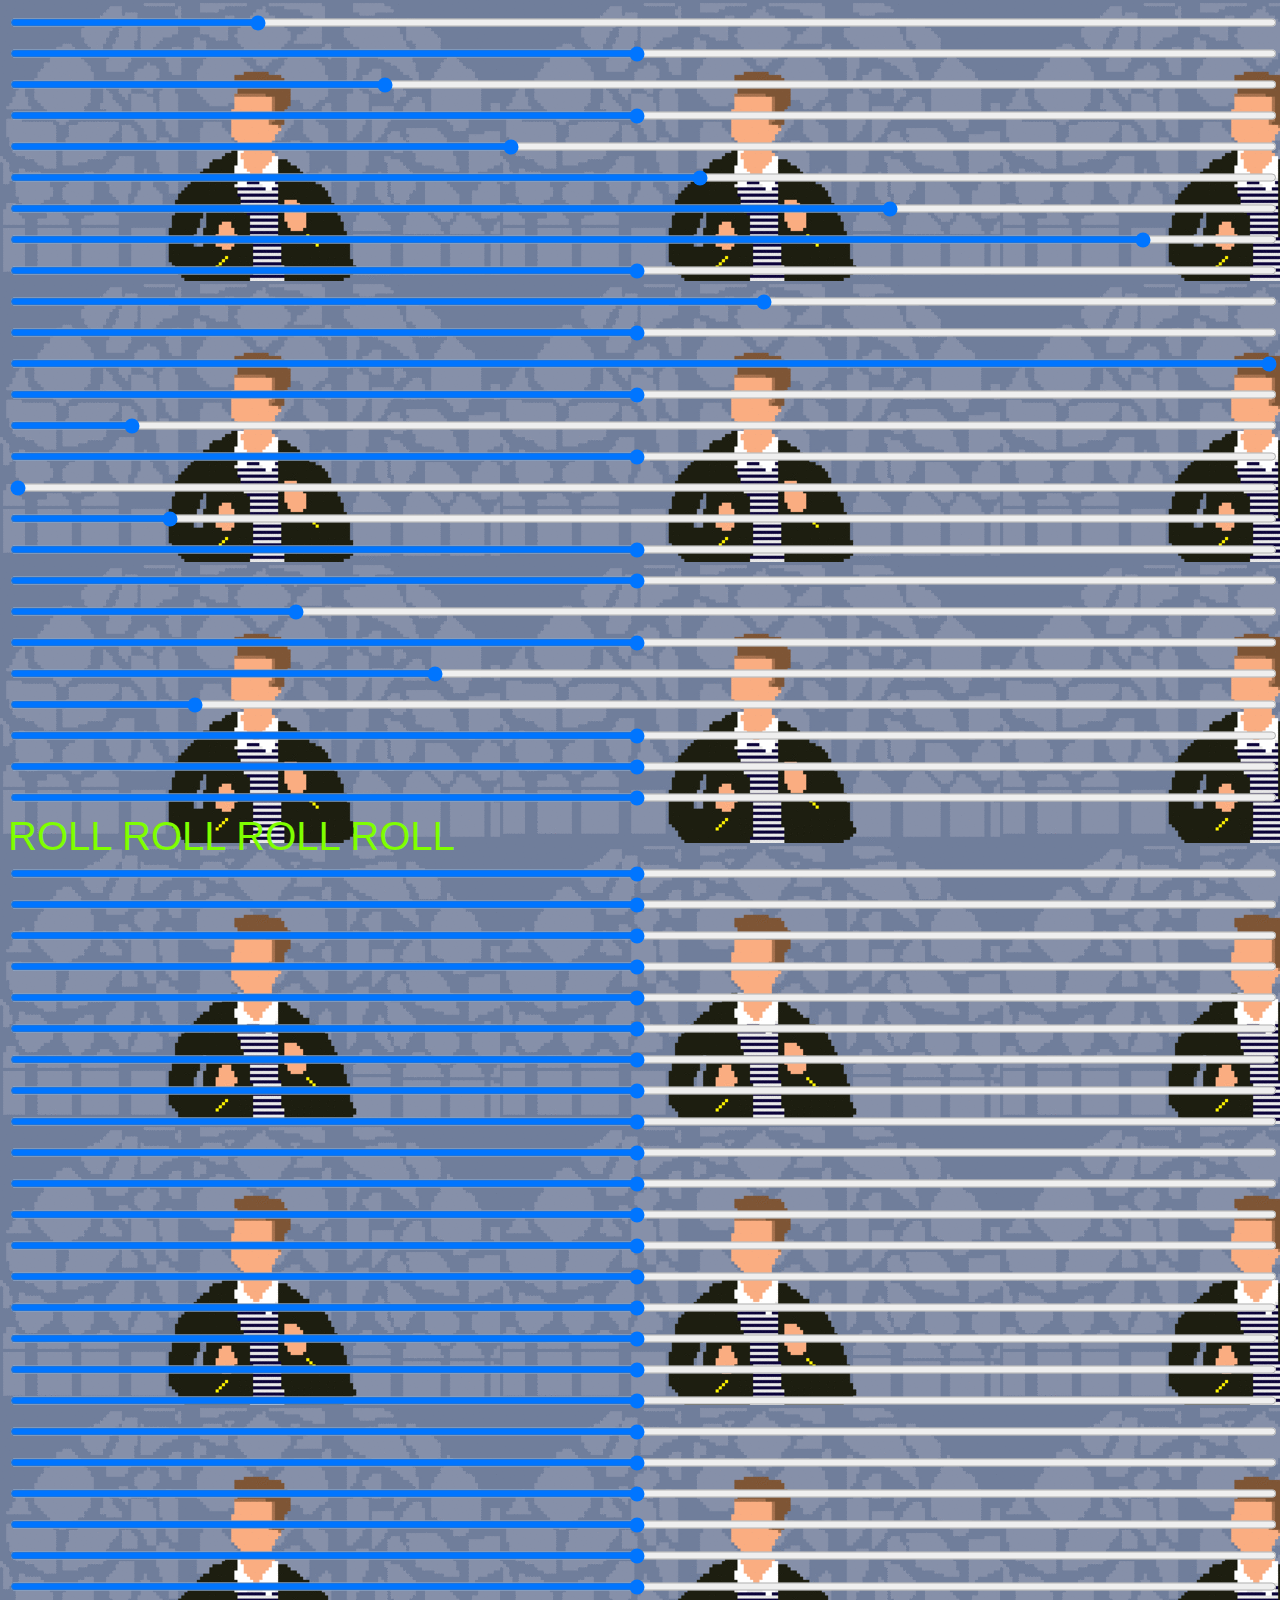
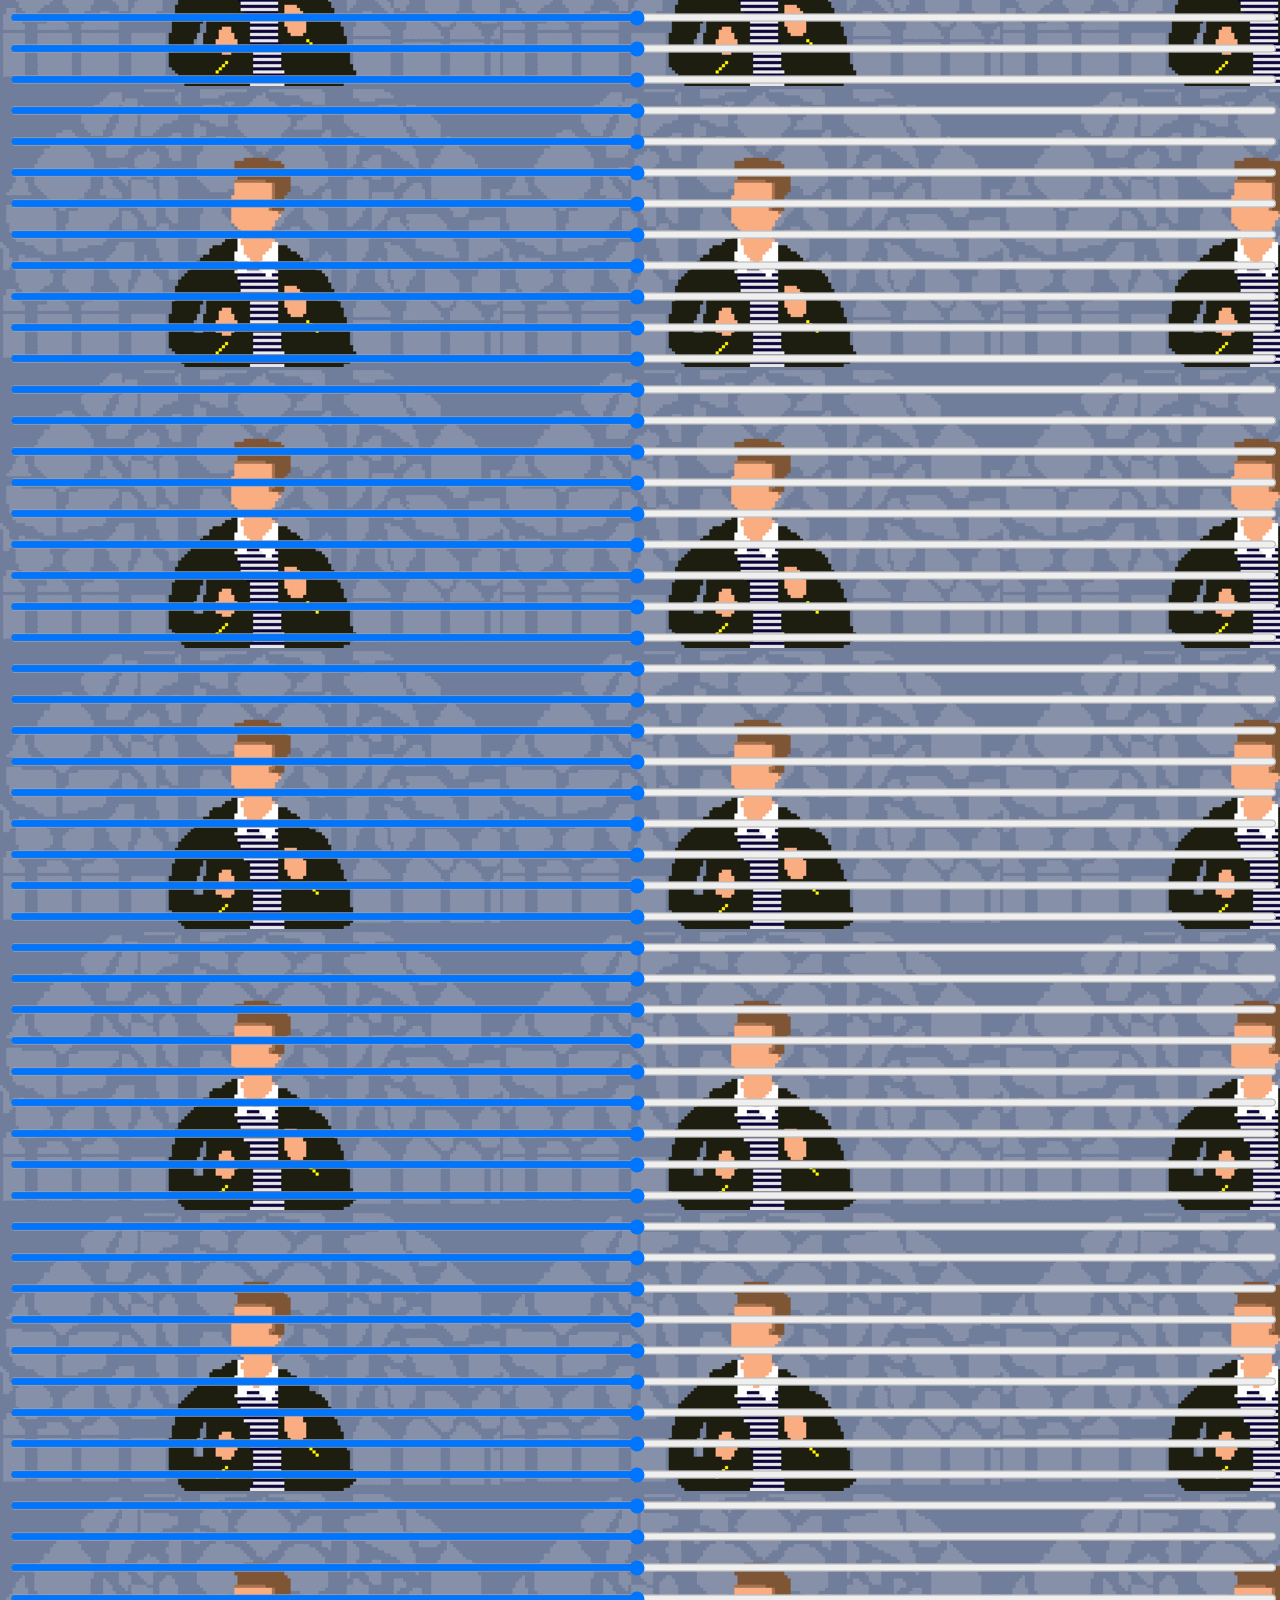
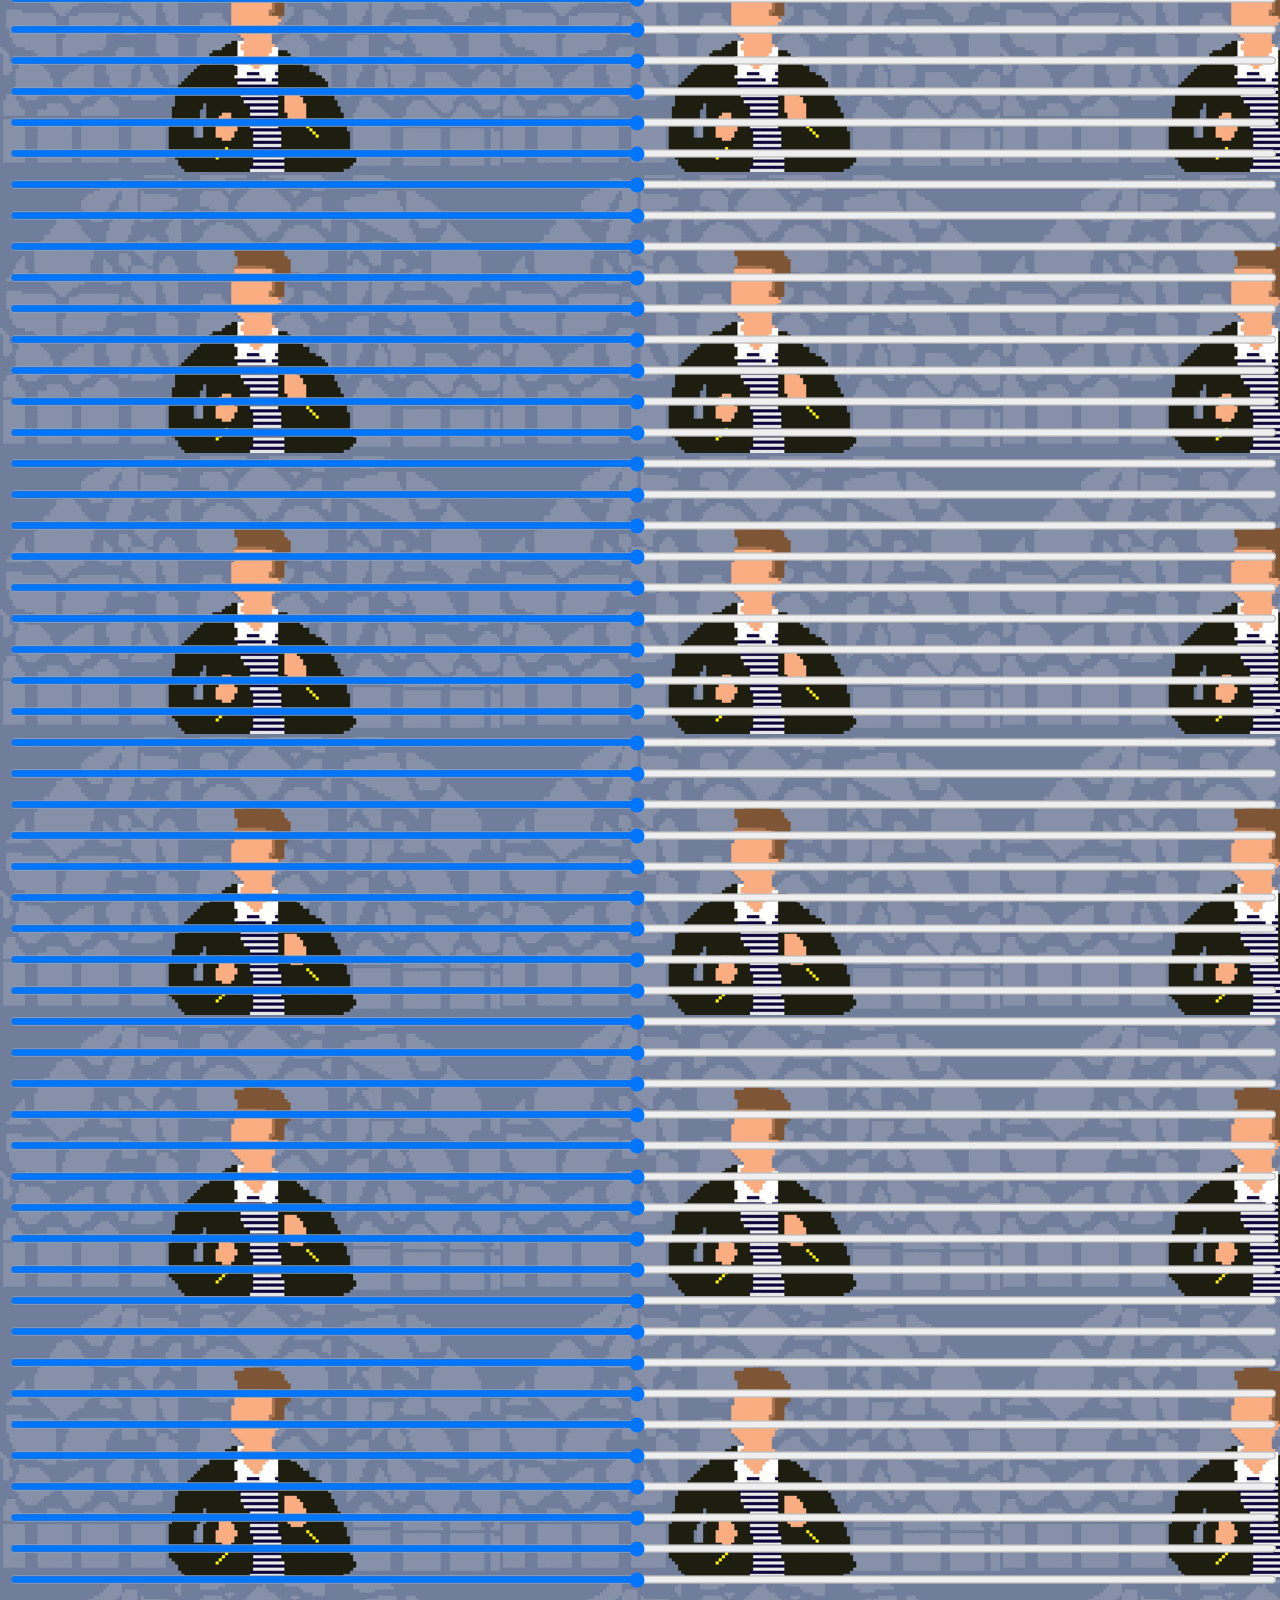
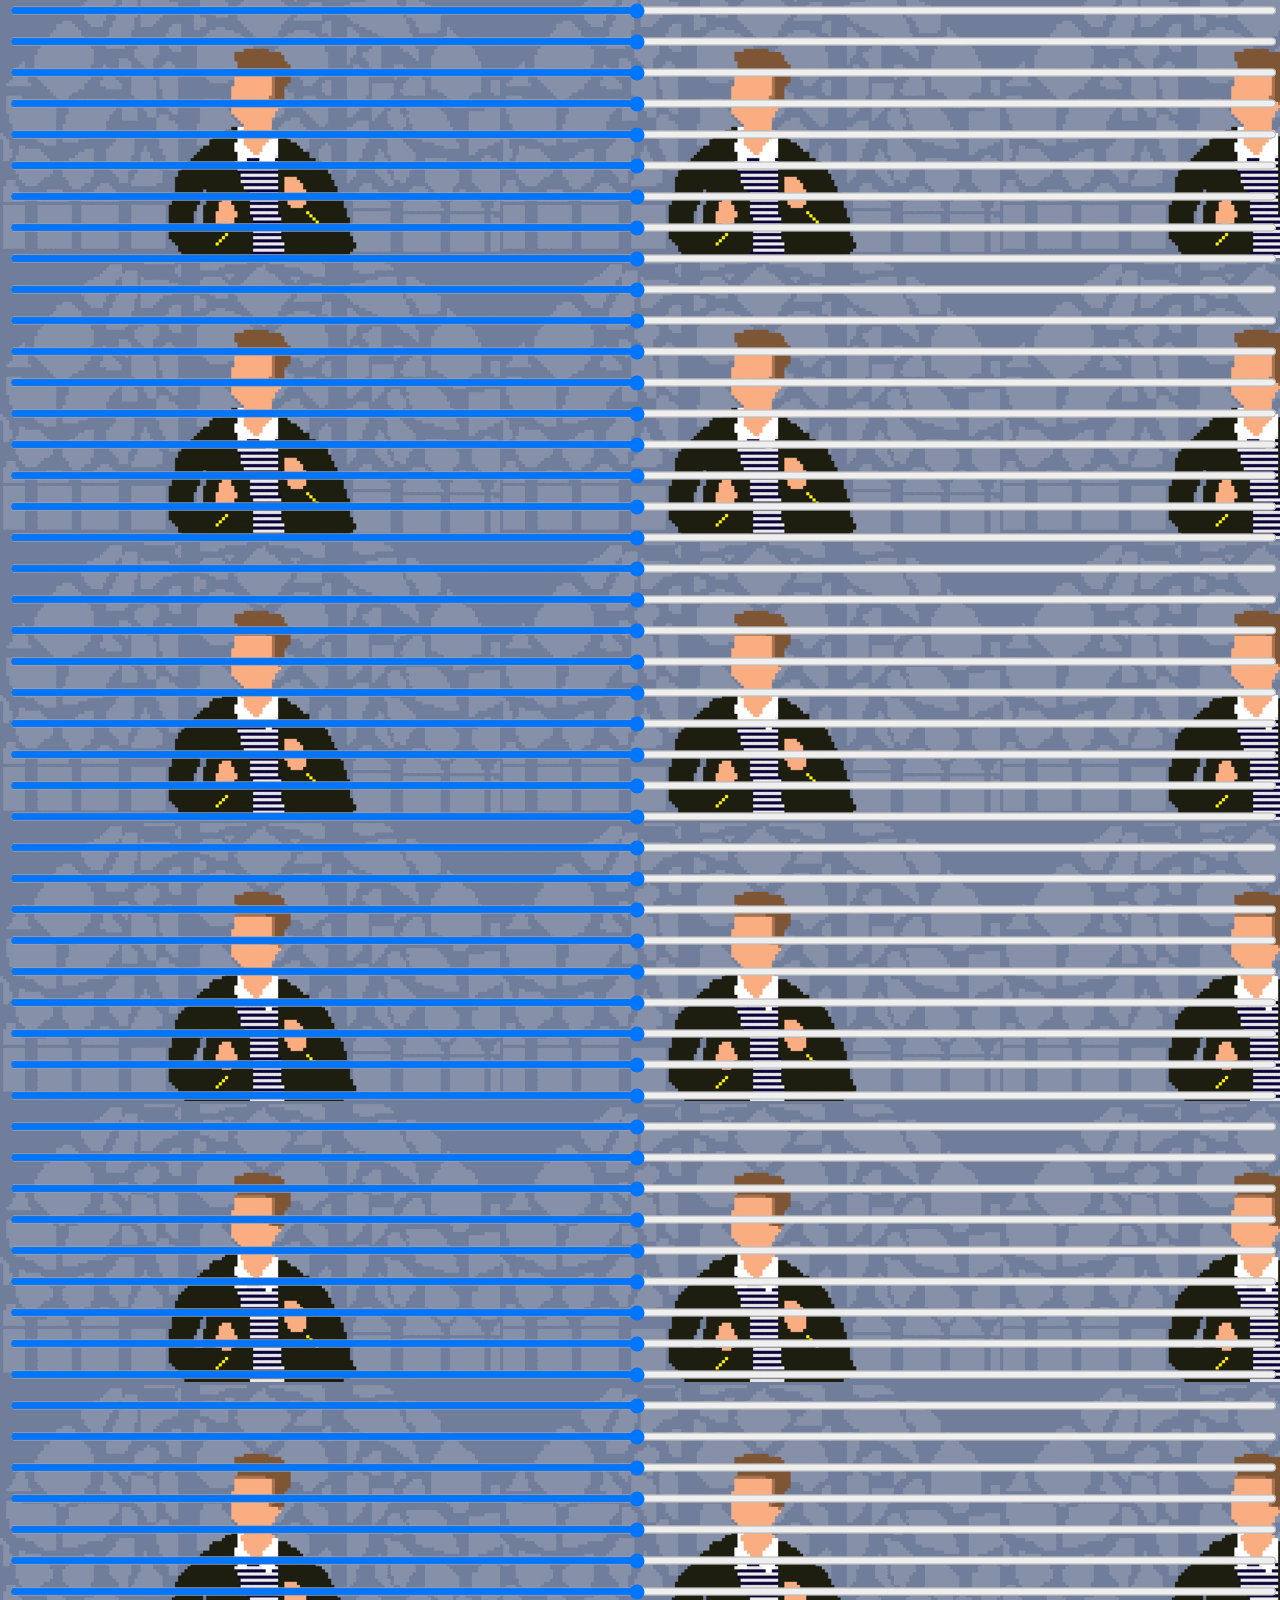
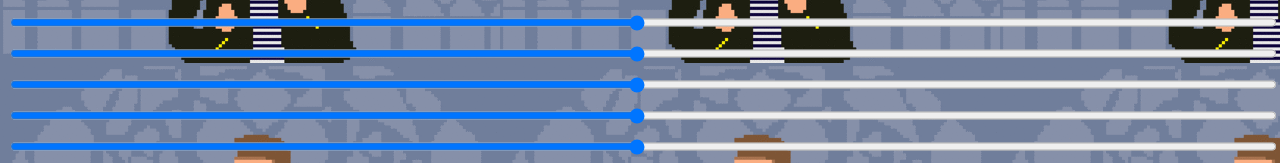
<file: four.html>
<!DOCTYPE html>
<html lang="en" dir="ltr">
  <head>
    <meta charset="utf-8">
    <title>Experimental 4</title>
        <link rel="stylesheet" href="css/four.css">
  </head>
  <body>
    <audio autoplay loop>
      <source src="media/roll.mp3" type="audio/mpeg"/>
    </audio>


    <div class="slidecontainer">
        <input type="range" min="1" max="100" value="20" class="slider" id="myRange">
        <input type="range" min="1" max="100" value="50" class="slider" id="myRange">
        <input type="range" min="1" max="100" value="30" class="slider" id="myRange">
        <input type="range" min="1" max="100" value="50" class="slider" id="myRange">
        <input type="range" min="1" max="100" value="40" class="slider" id="myRange">
        <input type="range" min="1" max="100" value="55" class="slider" id="myRange">
        <input type="range" min="1" max="100" value="70" class="slider" id="myRange">
        <input type="range" min="1" max="100" value="90" class="slider" id="myRange">
        <input type="range" min="1" max="100" value="50" class="slider" id="myRange">
        <input type="range" min="1" max="100" value="60" class="slider" id="myRange">
        <input type="range" min="1" max="100" value="50" class="slider" id="myRange">
        <input type="range" min="1" max="100" value="100" class="slider" id="myRange">
        <input type="range" min="1" max="100" value="50" class="slider" id="myRange">
        <input type="range" min="1" max="100" value="10" class="slider" id="myRange">
        <input type="range" min="1" max="100" value="50" class="slider" id="myRange">
        <input type="range" min="1" max="100" value="0" class="slider" id="myRange">
        <input type="range" min="1" max="100" value="13" class="slider" id="myRange">
        <input type="range" min="1" max="100" value="50" class="slider" id="myRange">
        <input type="range" min="1" max="100" value="50" class="slider" id="myRange">
        <input type="range" min="1" max="100" value="23" class="slider" id="myRange">
        <input type="range" min="1" max="100" value="50" class="slider" id="myRange">
        <input type="range" min="1" max="100" value="34" class="slider" id="myRange">
        <input type="range" min="1" max="100" value="15" class="slider" id="myRange">
        <input type="range" min="1" max="100" value="50" class="slider" id="myRange">
        <input type="range" min="1" max="100" value="50" class="slider" id="myRange">
        <input type="range" min="1" max="100" value="50" class="slider" id="myRange">
        <a href="index.html" class="run" style="font-family:sans-serif; font-size:40px;text-decoration:none;color:chartreuse;">ROLL ROLL ROLL ROLL</a>
        <input type="range" min="1" max="100" value="50" class="slider" id="myRange">
        <input type="range" min="1" max="100" value="50" class="slider" id="myRange">
        <input type="range" min="1" max="100" value="50" class="slider" id="myRange">
        <input type="range" min="1" max="100" value="50" class="slider" id="myRange">
        <input type="range" min="1" max="100" value="50" class="slider" id="myRange">
        <input type="range" min="1" max="100" value="50" class="slider" id="myRange">
        <input type="range" min="1" max="100" value="50" class="slider" id="myRange">
        <input type="range" min="1" max="100" value="50" class="slider" id="myRange">
        <input type="range" min="1" max="100" value="50" class="slider" id="myRange">
        <input type="range" min="1" max="100" value="50" class="slider" id="myRange">
        <input type="range" min="1" max="100" value="50" class="slider" id="myRange">
        <input type="range" min="1" max="100" value="50" class="slider" id="myRange">
        <input type="range" min="1" max="100" value="50" class="slider" id="myRange">
        <input type="range" min="1" max="100" value="50" class="slider" id="myRange">
        <input type="range" min="1" max="100" value="50" class="slider" id="myRange">
        <input type="range" min="1" max="100" value="50" class="slider" id="myRange">
        <input type="range" min="1" max="100" value="50" class="slider" id="myRange">
        <input type="range" min="1" max="100" value="50" class="slider" id="myRange">
        <input type="range" min="1" max="100" value="50" class="slider" id="myRange">
        <input type="range" min="1" max="100" value="50" class="slider" id="myRange">
        <input type="range" min="1" max="100" value="50" class="slider" id="myRange">
        <input type="range" min="1" max="100" value="50" class="slider" id="myRange">
        <input type="range" min="1" max="100" value="50" class="slider" id="myRange">
        <input type="range" min="1" max="100" value="50" class="slider" id="myRange">
        <input type="range" min="1" max="100" value="50" class="slider" id="myRange">
        <input type="range" min="1" max="100" value="50" class="slider" id="myRange">
        <input type="range" min="1" max="100" value="50" class="slider" id="myRange">
        <input type="range" min="1" max="100" value="50" class="slider" id="myRange">
        <input type="range" min="1" max="100" value="50" class="slider" id="myRange">
        <input type="range" min="1" max="100" value="50" class="slider" id="myRange">
        <input type="range" min="1" max="100" value="50" class="slider" id="myRange">
        <input type="range" min="1" max="100" value="50" class="slider" id="myRange">
        <input type="range" min="1" max="100" value="50" class="slider" id="myRange">
        <input type="range" min="1" max="100" value="50" class="slider" id="myRange">
        <input type="range" min="1" max="100" value="50" class="slider" id="myRange">
        <input type="range" min="1" max="100" value="50" class="slider" id="myRange">
        <input type="range" min="1" max="100" value="50" class="slider" id="myRange">
        <input type="range" min="1" max="100" value="50" class="slider" id="myRange">
        <input type="range" min="1" max="100" value="50" class="slider" id="myRange">
        <input type="range" min="1" max="100" value="50" class="slider" id="myRange">
        <input type="range" min="1" max="100" value="50" class="slider" id="myRange">
        <input type="range" min="1" max="100" value="50" class="slider" id="myRange">
        <input type="range" min="1" max="100" value="50" class="slider" id="myRange">
        <input type="range" min="1" max="100" value="50" class="slider" id="myRange">
        <input type="range" min="1" max="100" value="50" class="slider" id="myRange">
        <input type="range" min="1" max="100" value="50" class="slider" id="myRange">
        <input type="range" min="1" max="100" value="50" class="slider" id="myRange">
        <input type="range" min="1" max="100" value="50" class="slider" id="myRange">
        <input type="range" min="1" max="100" value="50" class="slider" id="myRange">
        <input type="range" min="1" max="100" value="50" class="slider" id="myRange">
        <input type="range" min="1" max="100" value="50" class="slider" id="myRange">
        <input type="range" min="1" max="100" value="50" class="slider" id="myRange">
        <input type="range" min="1" max="100" value="50" class="slider" id="myRange">
        <input type="range" min="1" max="100" value="50" class="slider" id="myRange">
        <input type="range" min="1" max="100" value="50" class="slider" id="myRange">
        <input type="range" min="1" max="100" value="50" class="slider" id="myRange">
        <input type="range" min="1" max="100" value="50" class="slider" id="myRange">
        <input type="range" min="1" max="100" value="50" class="slider" id="myRange">
        <input type="range" min="1" max="100" value="50" class="slider" id="myRange">
        <input type="range" min="1" max="100" value="50" class="slider" id="myRange">
        <input type="range" min="1" max="100" value="50" class="slider" id="myRange">
        <input type="range" min="1" max="100" value="50" class="slider" id="myRange">
        <input type="range" min="1" max="100" value="50" class="slider" id="myRange">
        <input type="range" min="1" max="100" value="50" class="slider" id="myRange">
        <input type="range" min="1" max="100" value="50" class="slider" id="myRange">
        <input type="range" min="1" max="100" value="50" class="slider" id="myRange">
        <input type="range" min="1" max="100" value="50" class="slider" id="myRange">
        <input type="range" min="1" max="100" value="50" class="slider" id="myRange">
        <input type="range" min="1" max="100" value="50" class="slider" id="myRange">
        <input type="range" min="1" max="100" value="50" class="slider" id="myRange">
        <input type="range" min="1" max="100" value="50" class="slider" id="myRange">
        <input type="range" min="1" max="100" value="50" class="slider" id="myRange">
        <input type="range" min="1" max="100" value="50" class="slider" id="myRange">
        <input type="range" min="1" max="100" value="50" class="slider" id="myRange">
        <input type="range" min="1" max="100" value="50" class="slider" id="myRange">
        <input type="range" min="1" max="100" value="50" class="slider" id="myRange">
        <input type="range" min="1" max="100" value="50" class="slider" id="myRange">
        <input type="range" min="1" max="100" value="50" class="slider" id="myRange">
        <input type="range" min="1" max="100" value="50" class="slider" id="myRange">
        <input type="range" min="1" max="100" value="50" class="slider" id="myRange">
        <input type="range" min="1" max="100" value="50" class="slider" id="myRange">
        <input type="range" min="1" max="100" value="50" class="slider" id="myRange">
        <input type="range" min="1" max="100" value="50" class="slider" id="myRange">
        <input type="range" min="1" max="100" value="50" class="slider" id="myRange">
        <input type="range" min="1" max="100" value="50" class="slider" id="myRange">
        <input type="range" min="1" max="100" value="50" class="slider" id="myRange">
        <input type="range" min="1" max="100" value="50" class="slider" id="myRange">
        <input type="range" min="1" max="100" value="50" class="slider" id="myRange">
        <input type="range" min="1" max="100" value="50" class="slider" id="myRange">
        <input type="range" min="1" max="100" value="50" class="slider" id="myRange">
        <input type="range" min="1" max="100" value="50" class="slider" id="myRange">
        <input type="range" min="1" max="100" value="50" class="slider" id="myRange">
        <input type="range" min="1" max="100" value="50" class="slider" id="myRange">
        <input type="range" min="1" max="100" value="50" class="slider" id="myRange">
        <input type="range" min="1" max="100" value="50" class="slider" id="myRange">
        <input type="range" min="1" max="100" value="50" class="slider" id="myRange">
        <input type="range" min="1" max="100" value="50" class="slider" id="myRange">
        <input type="range" min="1" max="100" value="50" class="slider" id="myRange">
        <input type="range" min="1" max="100" value="50" class="slider" id="myRange">
        <input type="range" min="1" max="100" value="50" class="slider" id="myRange">
        <input type="range" min="1" max="100" value="50" class="slider" id="myRange">
        <input type="range" min="1" max="100" value="50" class="slider" id="myRange">
        <input type="range" min="1" max="100" value="50" class="slider" id="myRange">
        <input type="range" min="1" max="100" value="50" class="slider" id="myRange">
        <input type="range" min="1" max="100" value="50" class="slider" id="myRange">
        <input type="range" min="1" max="100" value="50" class="slider" id="myRange">
        <input type="range" min="1" max="100" value="50" class="slider" id="myRange">
        <input type="range" min="1" max="100" value="50" class="slider" id="myRange">
        <input type="range" min="1" max="100" value="50" class="slider" id="myRange">
        <input type="range" min="1" max="100" value="50" class="slider" id="myRange">
        <input type="range" min="1" max="100" value="50" class="slider" id="myRange">
        <input type="range" min="1" max="100" value="50" class="slider" id="myRange">
        <input type="range" min="1" max="100" value="50" class="slider" id="myRange">
        <input type="range" min="1" max="100" value="50" class="slider" id="myRange">
        <input type="range" min="1" max="100" value="50" class="slider" id="myRange">
        <input type="range" min="1" max="100" value="50" class="slider" id="myRange">
        <input type="range" min="1" max="100" value="50" class="slider" id="myRange">
        <input type="range" min="1" max="100" value="50" class="slider" id="myRange">
        <input type="range" min="1" max="100" value="50" class="slider" id="myRange">
        <input type="range" min="1" max="100" value="50" class="slider" id="myRange">
        <input type="range" min="1" max="100" value="50" class="slider" id="myRange">
        <input type="range" min="1" max="100" value="50" class="slider" id="myRange">
        <input type="range" min="1" max="100" value="50" class="slider" id="myRange">
        <input type="range" min="1" max="100" value="50" class="slider" id="myRange">
        <input type="range" min="1" max="100" value="50" class="slider" id="myRange">
        <input type="range" min="1" max="100" value="50" class="slider" id="myRange">
        <input type="range" min="1" max="100" value="50" class="slider" id="myRange">
        <input type="range" min="1" max="100" value="50" class="slider" id="myRange">
        <input type="range" min="1" max="100" value="50" class="slider" id="myRange">
        <input type="range" min="1" max="100" value="50" class="slider" id="myRange">
        <input type="range" min="1" max="100" value="50" class="slider" id="myRange">
        <input type="range" min="1" max="100" value="50" class="slider" id="myRange">
        <input type="range" min="1" max="100" value="50" class="slider" id="myRange">
        <input type="range" min="1" max="100" value="50" class="slider" id="myRange">
        <input type="range" min="1" max="100" value="50" class="slider" id="myRange">
        <input type="range" min="1" max="100" value="50" class="slider" id="myRange">
        <input type="range" min="1" max="100" value="50" class="slider" id="myRange">
        <input type="range" min="1" max="100" value="50" class="slider" id="myRange">
        <input type="range" min="1" max="100" value="50" class="slider" id="myRange">
        <input type="range" min="1" max="100" value="50" class="slider" id="myRange">
        <input type="range" min="1" max="100" value="50" class="slider" id="myRange">
        <input type="range" min="1" max="100" value="50" class="slider" id="myRange">
        <input type="range" min="1" max="100" value="50" class="slider" id="myRange">
        <input type="range" min="1" max="100" value="50" class="slider" id="myRange">
        <input type="range" min="1" max="100" value="50" class="slider" id="myRange">
        <input type="range" min="1" max="100" value="50" class="slider" id="myRange">
        <input type="range" min="1" max="100" value="50" class="slider" id="myRange">
        <input type="range" min="1" max="100" value="50" class="slider" id="myRange">
        <input type="range" min="1" max="100" value="50" class="slider" id="myRange">
        <input type="range" min="1" max="100" value="50" class="slider" id="myRange">
        <input type="range" min="1" max="100" value="50" class="slider" id="myRange">
        <input type="range" min="1" max="100" value="50" class="slider" id="myRange">
        <input type="range" min="1" max="100" value="50" class="slider" id="myRange">
        <input type="range" min="1" max="100" value="50" class="slider" id="myRange">
        <input type="range" min="1" max="100" value="50" class="slider" id="myRange">
        <input type="range" min="1" max="100" value="50" class="slider" id="myRange">
        <input type="range" min="1" max="100" value="50" class="slider" id="myRange">
        <input type="range" min="1" max="100" value="50" class="slider" id="myRange">
        <input type="range" min="1" max="100" value="50" class="slider" id="myRange">
        <input type="range" min="1" max="100" value="50" class="slider" id="myRange">
        <input type="range" min="1" max="100" value="50" class="slider" id="myRange">
        <input type="range" min="1" max="100" value="50" class="slider" id="myRange">
        <input type="range" min="1" max="100" value="50" class="slider" id="myRange">
        <input type="range" min="1" max="100" value="50" class="slider" id="myRange">
        <input type="range" min="1" max="100" value="50" class="slider" id="myRange">
        <input type="range" min="1" max="100" value="50" class="slider" id="myRange">
        <input type="range" min="1" max="100" value="50" class="slider" id="myRange">
        <input type="range" min="1" max="100" value="50" class="slider" id="myRange">
        <input type="range" min="1" max="100" value="50" class="slider" id="myRange">
        <input type="range" min="1" max="100" value="50" class="slider" id="myRange">
        <input type="range" min="1" max="100" value="50" class="slider" id="myRange">
        <input type="range" min="1" max="100" value="50" class="slider" id="myRange">
        <input type="range" min="1" max="100" value="50" class="slider" id="myRange">
        <input type="range" min="1" max="100" value="50" class="slider" id="myRange">
        <input type="range" min="1" max="100" value="50" class="slider" id="myRange">
        <input type="range" min="1" max="100" value="50" class="slider" id="myRange">
        <input type="range" min="1" max="100" value="50" class="slider" id="myRange">
        <input type="range" min="1" max="100" value="50" class="slider" id="myRange">
        <input type="range" min="1" max="100" value="50" class="slider" id="myRange">
        <input type="range" min="1" max="100" value="50" class="slider" id="myRange">
        <input type="range" min="1" max="100" value="50" class="slider" id="myRange">
        <input type="range" min="1" max="100" value="50" class="slider" id="myRange">
        <input type="range" min="1" max="100" value="50" class="slider" id="myRange">
        <input type="range" min="1" max="100" value="50" class="slider" id="myRange">


  </div>

  </body>
</html>
</file>
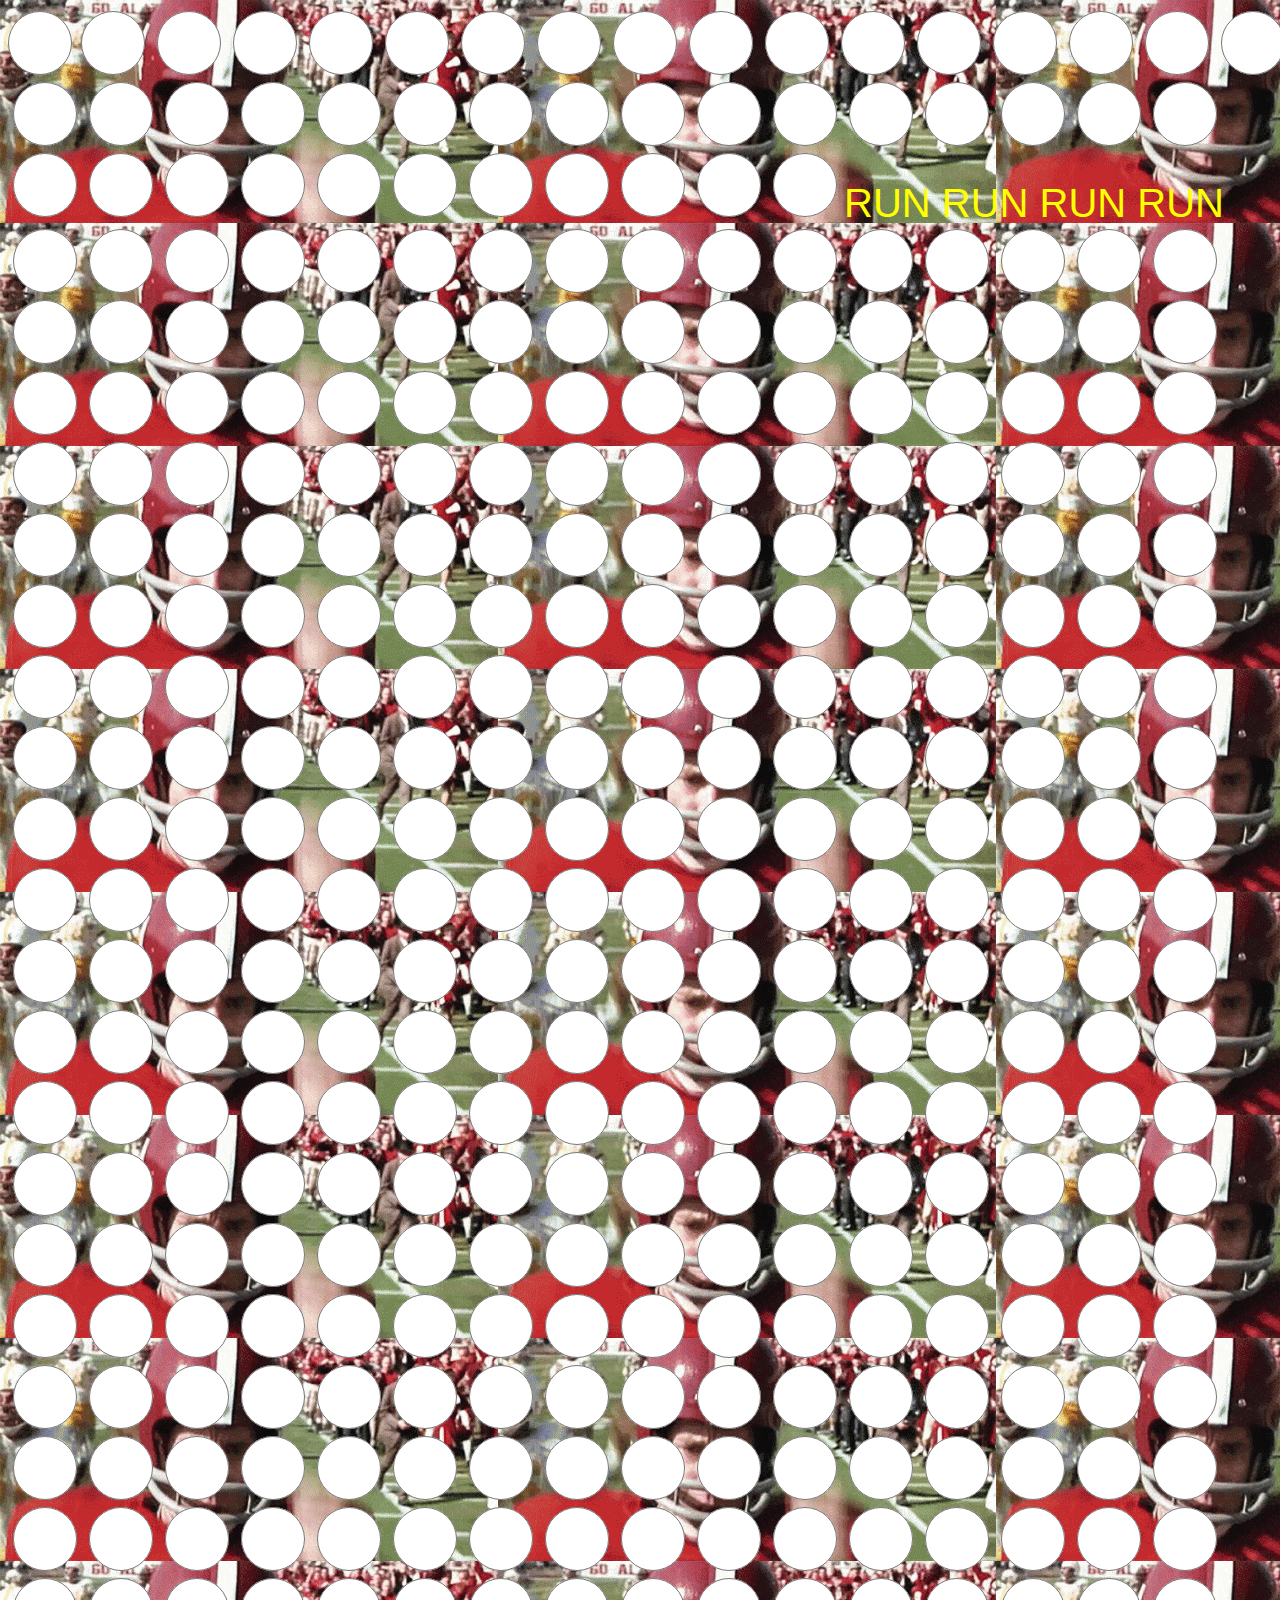
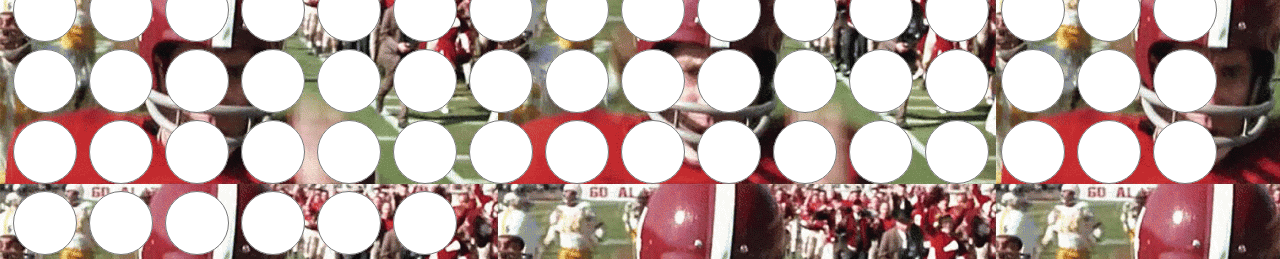
<file: two.html>
<!DOCTYPE html>
<html lang="en" dir="ltr">
  <head>
    <meta charset="utf-8">
    <title>Experimental 2</title>
    <link rel="stylesheet" href="css/two.css">
  </head>

    <body>

           <audio autoplay loop>
             <source src="media/can_can.mp3" type="audio/mpeg"/>
           </audio>

      <form>
        <input type="radio" id="html" name="fav_language" value="HTML" style="width:5vw; height:5vw; margin:0;">
        <input type="radio" id="html" name="fav_language" value="HTML" style="width:5vw; height:5vw;">
        <input type="radio" id="html" name="fav_language" value="HTML" style="width:5vw; height:5vw;">
        <input type="radio" id="html" name="fav_language" value="HTML" style="width:5vw; height:5vw;">
        <input type="radio" id="html" name="fav_language" value="HTML" style="width:5vw; height:5vw;">
        <input type="radio" id="html" name="fav_language" value="HTML" style="width:5vw; height:5vw;">
        <input type="radio" id="html" name="fav_language" value="HTML" style="width:5vw; height:5vw;">
        <input type="radio" id="html" name="fav_language" value="HTML" style="width:5vw; height:5vw;">
        <input type="radio" id="html" name="fav_language" value="HTML" style="width:5vw; height:5vw;">
        <input type="radio" id="html" name="fav_language" value="HTML" style="width:5vw; height:5vw;">
        <input type="radio" id="html" name="fav_language" value="HTML" style="width:5vw; height:5vw;">
        <input type="radio" id="html" name="fav_language" value="HTML" style="width:5vw; height:5vw;">
        <input type="radio" id="html" name="fav_language" value="HTML" style="width:5vw; height:5vw;">
        <input type="radio" id="html" name="fav_language" value="HTML" style="width:5vw; height:5vw;">
        <input type="radio" id="html" name="fav_language" value="HTML" style="width:5vw; height:5vw;">
        <input type="radio" id="html" name="fav_language" value="HTML" style="width:5vw; height:5vw;">

        <input type="radio" id="html" name="fav_language" value="HTML" style="width:5vw; height:5vw;">
        <input type="radio" id="html" name="fav_language" value="HTML" style="width:5vw; height:5vw;">
        <input type="radio" id="html" name="fav_language" value="HTML" style="width:5vw; height:5vw;">
        <input type="radio" id="html" name="fav_language" value="HTML" style="width:5vw; height:5vw;">
        <input type="radio" id="html" name="fav_language" value="HTML" style="width:5vw; height:5vw;">
        <input type="radio" id="html" name="fav_language" value="HTML" style="width:5vw; height:5vw;">
        <input type="radio" id="html" name="fav_language" value="HTML" style="width:5vw; height:5vw;">
        <input type="radio" id="html" name="fav_language" value="HTML" style="width:5vw; height:5vw;">
        <input type="radio" id="html" name="fav_language" value="HTML" style="width:5vw; height:5vw;">
        <input type="radio" id="html" name="fav_language" value="HTML" style="width:5vw; height:5vw;">
        <input type="radio" id="html" name="fav_language" value="HTML" style="width:5vw; height:5vw;">
        <input type="radio" id="html" name="fav_language" value="HTML" style="width:5vw; height:5vw;">
        <input type="radio" id="html" name="fav_language" value="HTML" style="width:5vw; height:5vw;">
        <input type="radio" id="html" name="fav_language" value="HTML" style="width:5vw; height:5vw;">
        <input type="radio" id="html" name="fav_language" value="HTML" style="width:5vw; height:5vw;">
        <input type="radio" id="html" name="fav_language" value="HTML" style="width:5vw; height:5vw;">
        <input type="radio" id="html" name="fav_language" value="HTML" style="width:5vw; height:5vw;">
        <input type="radio" id="html" name="fav_language" value="HTML" style="width:5vw; height:5vw;">
        <input type="radio" id="html" name="fav_language" value="HTML" style="width:5vw; height:5vw;">
        <input type="radio" id="html" name="fav_language" value="HTML" style="width:5vw; height:5vw;">
        <input type="radio" id="html" name="fav_language" value="HTML" style="width:5vw; height:5vw;">
        <input type="radio" id="html" name="fav_language" value="HTML" style="width:5vw; height:5vw;">
        <input type="radio" id="html" name="fav_language" value="HTML" style="width:5vw; height:5vw;">
        <input type="radio" id="html" name="fav_language" value="HTML" style="width:5vw; height:5vw;">
        <input type="radio" id="html" name="fav_language" value="HTML" style="width:5vw; height:5vw;">
        <input type="radio" id="html" name="fav_language" value="HTML" style="width:5vw; height:5vw;">
        <input type="radio" id="html" name="fav_language" value="HTML" style="width:5vw; height:5vw;">
        <input type="radio" id="html" name="fav_language" value="HTML" style="width:5vw; height:5vw;">
                <a href="three.html" class="run" style="font-family:sans-serif; font-size:40px;text-decoration:none;color:yellow;">RUN RUN RUN RUN</a>
        <input type="radio" id="html" name="fav_language" value="HTML" style="width:5vw; height:5vw;">
        <input type="radio" id="html" name="fav_language" value="HTML" style="width:5vw; height:5vw;">
        <input type="radio" id="html" name="fav_language" value="HTML" style="width:5vw; height:5vw;">
        <input type="radio" id="html" name="fav_language" value="HTML" style="width:5vw; height:5vw;">
        <input type="radio" id="html" name="fav_language" value="HTML" style="width:5vw; height:5vw;">
        <input type="radio" id="html" name="fav_language" value="HTML" style="width:5vw; height:5vw;">
        <input type="radio" id="html" name="fav_language" value="HTML" style="width:5vw; height:5vw;">
        <input type="radio" id="html" name="fav_language" value="HTML" style="width:5vw; height:5vw;">
        <input type="radio" id="html" name="fav_language" value="HTML" style="width:5vw; height:5vw;">
        <input type="radio" id="html" name="fav_language" value="HTML" style="width:5vw; height:5vw;">
        <input type="radio" id="html" name="fav_language" value="HTML" style="width:5vw; height:5vw;">
        <input type="radio" id="html" name="fav_language" value="HTML" style="width:5vw; height:5vw;">
        <input type="radio" id="html" name="fav_language" value="HTML" style="width:5vw; height:5vw;">
        <input type="radio" id="html" name="fav_language" value="HTML" style="width:5vw; height:5vw;">
        <input type="radio" id="html" name="fav_language" value="HTML" style="width:5vw; height:5vw;">
        <input type="radio" id="html" name="fav_language" value="HTML" style="width:5vw; height:5vw;">
        <input type="radio" id="html" name="fav_language" value="HTML" style="width:5vw; height:5vw;">
        <input type="radio" id="html" name="fav_language" value="HTML" style="width:5vw; height:5vw;">
        <input type="radio" id="html" name="fav_language" value="HTML" style="width:5vw; height:5vw;">
        <input type="radio" id="html" name="fav_language" value="HTML" style="width:5vw; height:5vw;">
        <input type="radio" id="html" name="fav_language" value="HTML" style="width:5vw; height:5vw;">
        <input type="radio" id="html" name="fav_language" value="HTML" style="width:5vw; height:5vw;">
        <input type="radio" id="html" name="fav_language" value="HTML" style="width:5vw; height:5vw;">
        <input type="radio" id="html" name="fav_language" value="HTML" style="width:5vw; height:5vw;">
        <input type="radio" id="html" name="fav_language" value="HTML" style="width:5vw; height:5vw;">
        <input type="radio" id="html" name="fav_language" value="HTML" style="width:5vw; height:5vw;">
        <input type="radio" id="html" name="fav_language" value="HTML" style="width:5vw; height:5vw;">
        <input type="radio" id="html" name="fav_language" value="HTML" style="width:5vw; height:5vw;">
        <input type="radio" id="html" name="fav_language" value="HTML" style="width:5vw; height:5vw;">
        <input type="radio" id="html" name="fav_language" value="HTML" style="width:5vw; height:5vw;">
        <input type="radio" id="html" name="fav_language" value="HTML" style="width:5vw; height:5vw;">
        <input type="radio" id="html" name="fav_language" value="HTML" style="width:5vw; height:5vw;">
        <input type="radio" id="html" name="fav_language" value="HTML" style="width:5vw; height:5vw;">
        <input type="radio" id="html" name="fav_language" value="HTML" style="width:5vw; height:5vw;">
        <input type="radio" id="html" name="fav_language" value="HTML" style="width:5vw; height:5vw;">
        <input type="radio" id="html" name="fav_language" value="HTML" style="width:5vw; height:5vw;">
        <input type="radio" id="html" name="fav_language" value="HTML" style="width:5vw; height:5vw;">
        <input type="radio" id="html" name="fav_language" value="HTML" style="width:5vw; height:5vw;">
        <input type="radio" id="html" name="fav_language" value="HTML" style="width:5vw; height:5vw;">
        <input type="radio" id="html" name="fav_language" value="HTML" style="width:5vw; height:5vw;">
        <input type="radio" id="html" name="fav_language" value="HTML" style="width:5vw; height:5vw;">
        <input type="radio" id="html" name="fav_language" value="HTML" style="width:5vw; height:5vw;">
        <input type="radio" id="html" name="fav_language" value="HTML" style="width:5vw; height:5vw;">
        <input type="radio" id="html" name="fav_language" value="HTML" style="width:5vw; height:5vw;">
        <input type="radio" id="html" name="fav_language" value="HTML" style="width:5vw; height:5vw;">
        <input type="radio" id="html" name="fav_language" value="HTML" style="width:5vw; height:5vw;">
        <input type="radio" id="html" name="fav_language" value="HTML" style="width:5vw; height:5vw;">
        <input type="radio" id="html" name="fav_language" value="HTML" style="width:5vw; height:5vw;">
        <input type="radio" id="html" name="fav_language" value="HTML" style="width:5vw; height:5vw;">
        <input type="radio" id="html" name="fav_language" value="HTML" style="width:5vw; height:5vw;">
        <input type="radio" id="html" name="fav_language" value="HTML" style="width:5vw; height:5vw;">
        <input type="radio" id="html" name="fav_language" value="HTML" style="width:5vw; height:5vw;">
        <input type="radio" id="html" name="fav_language" value="HTML" style="width:5vw; height:5vw;">
        <input type="radio" id="html" name="fav_language" value="HTML" style="width:5vw; height:5vw;">
        <input type="radio" id="html" name="fav_language" value="HTML" style="width:5vw; height:5vw;">
        <input type="radio" id="html" name="fav_language" value="HTML" style="width:5vw; height:5vw;">
        <input type="radio" id="html" name="fav_language" value="HTML" style="width:5vw; height:5vw;">
        <input type="radio" id="html" name="fav_language" value="HTML" style="width:5vw; height:5vw;">
        <input type="radio" id="html" name="fav_language" value="HTML" style="width:5vw; height:5vw;">
        <input type="radio" id="html" name="fav_language" value="HTML" style="width:5vw; height:5vw;">
        <input type="radio" id="html" name="fav_language" value="HTML" style="width:5vw; height:5vw;">
        <input type="radio" id="html" name="fav_language" value="HTML" style="width:5vw; height:5vw;">
        <input type="radio" id="html" name="fav_language" value="HTML" style="width:5vw; height:5vw;">
        <input type="radio" id="html" name="fav_language" value="HTML" style="width:5vw; height:5vw;">
        <input type="radio" id="html" name="fav_language" value="HTML" style="width:5vw; height:5vw;">
        <input type="radio" id="html" name="fav_language" value="HTML" style="width:5vw; height:5vw;">
        <input type="radio" id="html" name="fav_language" value="HTML" style="width:5vw; height:5vw;">
        <input type="radio" id="html" name="fav_language" value="HTML" style="width:5vw; height:5vw;">
        <input type="radio" id="html" name="fav_language" value="HTML" style="width:5vw; height:5vw;">
        <input type="radio" id="html" name="fav_language" value="HTML" style="width:5vw; height:5vw;">
        <input type="radio" id="html" name="fav_language" value="HTML" style="width:5vw; height:5vw;">
        <input type="radio" id="html" name="fav_language" value="HTML" style="width:5vw; height:5vw;">
        <input type="radio" id="html" name="fav_language" value="HTML" style="width:5vw; height:5vw;">
        <input type="radio" id="html" name="fav_language" value="HTML" style="width:5vw; height:5vw;">
        <input type="radio" id="html" name="fav_language" value="HTML" style="width:5vw; height:5vw;">
        <input type="radio" id="html" name="fav_language" value="HTML" style="width:5vw; height:5vw;">
        <input type="radio" id="html" name="fav_language" value="HTML" style="width:5vw; height:5vw;">
        <input type="radio" id="html" name="fav_language" value="HTML" style="width:5vw; height:5vw;">
        <input type="radio" id="html" name="fav_language" value="HTML" style="width:5vw; height:5vw;">
        <input type="radio" id="html" name="fav_language" value="HTML" style="width:5vw; height:5vw;">
        <input type="radio" id="html" name="fav_language" value="HTML" style="width:5vw; height:5vw;">
        <input type="radio" id="html" name="fav_language" value="HTML" style="width:5vw; height:5vw;">
        <input type="radio" id="html" name="fav_language" value="HTML" style="width:5vw; height:5vw;">
        <input type="radio" id="html" name="fav_language" value="HTML" style="width:5vw; height:5vw;">
        <input type="radio" id="html" name="fav_language" value="HTML" style="width:5vw; height:5vw;">
        <input type="radio" id="html" name="fav_language" value="HTML" style="width:5vw; height:5vw;">
        <input type="radio" id="html" name="fav_language" value="HTML" style="width:5vw; height:5vw;">
        <input type="radio" id="html" name="fav_language" value="HTML" style="width:5vw; height:5vw;">
        <input type="radio" id="html" name="fav_language" value="HTML" style="width:5vw; height:5vw;">
        <input type="radio" id="html" name="fav_language" value="HTML" style="width:5vw; height:5vw;">
        <input type="radio" id="html" name="fav_language" value="HTML" style="width:5vw; height:5vw;">
        <input type="radio" id="html" name="fav_language" value="HTML" style="width:5vw; height:5vw;">
        <input type="radio" id="html" name="fav_language" value="HTML" style="width:5vw; height:5vw;">
        <input type="radio" id="html" name="fav_language" value="HTML" style="width:5vw; height:5vw;">
        <input type="radio" id="html" name="fav_language" value="HTML" style="width:5vw; height:5vw;">
        <input type="radio" id="html" name="fav_language" value="HTML" style="width:5vw; height:5vw;">
        <input type="radio" id="html" name="fav_language" value="HTML" style="width:5vw; height:5vw;">
        <input type="radio" id="html" name="fav_language" value="HTML" style="width:5vw; height:5vw;">
        <input type="radio" id="html" name="fav_language" value="HTML" style="width:5vw; height:5vw;">
        <input type="radio" id="html" name="fav_language" value="HTML" style="width:5vw; height:5vw;">
        <input type="radio" id="html" name="fav_language" value="HTML" style="width:5vw; height:5vw;">
        <input type="radio" id="html" name="fav_language" value="HTML" style="width:5vw; height:5vw;">
        <input type="radio" id="html" name="fav_language" value="HTML" style="width:5vw; height:5vw;">
        <input type="radio" id="html" name="fav_language" value="HTML" style="width:5vw; height:5vw;">
        <input type="radio" id="html" name="fav_language" value="HTML" style="width:5vw; height:5vw;">
        <input type="radio" id="html" name="fav_language" value="HTML" style="width:5vw; height:5vw;">
        <input type="radio" id="html" name="fav_language" value="HTML" style="width:5vw; height:5vw;">
        <input type="radio" id="html" name="fav_language" value="HTML" style="width:5vw; height:5vw;">
        <input type="radio" id="html" name="fav_language" value="HTML" style="width:5vw; height:5vw;">
        <input type="radio" id="html" name="fav_language" value="HTML" style="width:5vw; height:5vw;">
        <input type="radio" id="html" name="fav_language" value="HTML" style="width:5vw; height:5vw;">
        <input type="radio" id="html" name="fav_language" value="HTML" style="width:5vw; height:5vw;">
        <input type="radio" id="html" name="fav_language" value="HTML" style="width:5vw; height:5vw;">
        <input type="radio" id="html" name="fav_language" value="HTML" style="width:5vw; height:5vw;">
        <input type="radio" id="html" name="fav_language" value="HTML" style="width:5vw; height:5vw;">
        <input type="radio" id="html" name="fav_language" value="HTML" style="width:5vw; height:5vw;">
        <input type="radio" id="html" name="fav_language" value="HTML" style="width:5vw; height:5vw;">
        <input type="radio" id="html" name="fav_language" value="HTML" style="width:5vw; height:5vw;">
        <input type="radio" id="html" name="fav_language" value="HTML" style="width:5vw; height:5vw;">
        <input type="radio" id="html" name="fav_language" value="HTML" style="width:5vw; height:5vw;">
        <input type="radio" id="html" name="fav_language" value="HTML" style="width:5vw; height:5vw;">
        <input type="radio" id="html" name="fav_language" value="HTML" style="width:5vw; height:5vw;">
        <input type="radio" id="html" name="fav_language" value="HTML" style="width:5vw; height:5vw;">
        <input type="radio" id="html" name="fav_language" value="HTML" style="width:5vw; height:5vw;">
        <input type="radio" id="html" name="fav_language" value="HTML" style="width:5vw; height:5vw;">
        <input type="radio" id="html" name="fav_language" value="HTML" style="width:5vw; height:5vw;">
        <input type="radio" id="html" name="fav_language" value="HTML" style="width:5vw; height:5vw;">
        <input type="radio" id="html" name="fav_language" value="HTML" style="width:5vw; height:5vw;">
        <input type="radio" id="html" name="fav_language" value="HTML" style="width:5vw; height:5vw;">
        <input type="radio" id="html" name="fav_language" value="HTML" style="width:5vw; height:5vw;">
        <input type="radio" id="html" name="fav_language" value="HTML" style="width:5vw; height:5vw;">
        <input type="radio" id="html" name="fav_language" value="HTML" style="width:5vw; height:5vw;">
        <input type="radio" id="html" name="fav_language" value="HTML" style="width:5vw; height:5vw;">
        <input type="radio" id="html" name="fav_language" value="HTML" style="width:5vw; height:5vw;">
        <input type="radio" id="html" name="fav_language" value="HTML" style="width:5vw; height:5vw;">
        <input type="radio" id="html" name="fav_language" value="HTML" style="width:5vw; height:5vw;">
        <input type="radio" id="html" name="fav_language" value="HTML" style="width:5vw; height:5vw;">
        <input type="radio" id="html" name="fav_language" value="HTML" style="width:5vw; height:5vw;">
        <input type="radio" id="html" name="fav_language" value="HTML" style="width:5vw; height:5vw;">
        <input type="radio" id="html" name="fav_language" value="HTML" style="width:5vw; height:5vw;">
        <input type="radio" id="html" name="fav_language" value="HTML" style="width:5vw; height:5vw;">
        <input type="radio" id="html" name="fav_language" value="HTML" style="width:5vw; height:5vw;">
        <input type="radio" id="html" name="fav_language" value="HTML" style="width:5vw; height:5vw;">
        <input type="radio" id="html" name="fav_language" value="HTML" style="width:5vw; height:5vw;">
        <input type="radio" id="html" name="fav_language" value="HTML" style="width:5vw; height:5vw;">
        <input type="radio" id="html" name="fav_language" value="HTML" style="width:5vw; height:5vw;">
        <input type="radio" id="html" name="fav_language" value="HTML" style="width:5vw; height:5vw;">
        <input type="radio" id="html" name="fav_language" value="HTML" style="width:5vw; height:5vw;">
        <input type="radio" id="html" name="fav_language" value="HTML" style="width:5vw; height:5vw;">
        <input type="radio" id="html" name="fav_language" value="HTML" style="width:5vw; height:5vw;">
        <input type="radio" id="html" name="fav_language" value="HTML" style="width:5vw; height:5vw;">
        <input type="radio" id="html" name="fav_language" value="HTML" style="width:5vw; height:5vw;">
        <input type="radio" id="html" name="fav_language" value="HTML" style="width:5vw; height:5vw;">
        <input type="radio" id="html" name="fav_language" value="HTML" style="width:5vw; height:5vw;">
        <input type="radio" id="html" name="fav_language" value="HTML" style="width:5vw; height:5vw;">
        <input type="radio" id="html" name="fav_language" value="HTML" style="width:5vw; height:5vw;">
        <input type="radio" id="html" name="fav_language" value="HTML" style="width:5vw; height:5vw;">
        <input type="radio" id="html" name="fav_language" value="HTML" style="width:5vw; height:5vw;">
        <input type="radio" id="html" name="fav_language" value="HTML" style="width:5vw; height:5vw;">
        <input type="radio" id="html" name="fav_language" value="HTML" style="width:5vw; height:5vw;">
        <input type="radio" id="html" name="fav_language" value="HTML" style="width:5vw; height:5vw;">
        <input type="radio" id="html" name="fav_language" value="HTML" style="width:5vw; height:5vw;">
        <input type="radio" id="html" name="fav_language" value="HTML" style="width:5vw; height:5vw;">
        <input type="radio" id="html" name="fav_language" value="HTML" style="width:5vw; height:5vw;">
        <input type="radio" id="html" name="fav_language" value="HTML" style="width:5vw; height:5vw;">
        <input type="radio" id="html" name="fav_language" value="HTML" style="width:5vw; height:5vw;">
        <input type="radio" id="html" name="fav_language" value="HTML" style="width:5vw; height:5vw;">
        <input type="radio" id="html" name="fav_language" value="HTML" style="width:5vw; height:5vw;">
        <input type="radio" id="html" name="fav_language" value="HTML" style="width:5vw; height:5vw;">
        <input type="radio" id="html" name="fav_language" value="HTML" style="width:5vw; height:5vw;">
        <input type="radio" id="html" name="fav_language" value="HTML" style="width:5vw; height:5vw;">
        <input type="radio" id="html" name="fav_language" value="HTML" style="width:5vw; height:5vw;">
        <input type="radio" id="html" name="fav_language" value="HTML" style="width:5vw; height:5vw;">
        <input type="radio" id="html" name="fav_language" value="HTML" style="width:5vw; height:5vw;">
        <input type="radio" id="html" name="fav_language" value="HTML" style="width:5vw; height:5vw;">
        <input type="radio" id="html" name="fav_language" value="HTML" style="width:5vw; height:5vw;">
        <input type="radio" id="html" name="fav_language" value="HTML" style="width:5vw; height:5vw;">
        <input type="radio" id="html" name="fav_language" value="HTML" style="width:5vw; height:5vw;">
        <input type="radio" id="html" name="fav_language" value="HTML" style="width:5vw; height:5vw;">
        <input type="radio" id="html" name="fav_language" value="HTML" style="width:5vw; height:5vw;">
        <input type="radio" id="html" name="fav_language" value="HTML" style="width:5vw; height:5vw;">
        <input type="radio" id="html" name="fav_language" value="HTML" style="width:5vw; height:5vw;">
        <input type="radio" id="html" name="fav_language" value="HTML" style="width:5vw; height:5vw;">
        <input type="radio" id="html" name="fav_language" value="HTML" style="width:5vw; height:5vw;">
        <input type="radio" id="html" name="fav_language" value="HTML" style="width:5vw; height:5vw;">
        <input type="radio" id="html" name="fav_language" value="HTML" style="width:5vw; height:5vw;">
        <input type="radio" id="html" name="fav_language" value="HTML" style="width:5vw; height:5vw;">
        <input type="radio" id="html" name="fav_language" value="HTML" style="width:5vw; height:5vw;">
        <input type="radio" id="html" name="fav_language" value="HTML" style="width:5vw; height:5vw;">
        <input type="radio" id="html" name="fav_language" value="HTML" style="width:5vw; height:5vw;">
        <input type="radio" id="html" name="fav_language" value="HTML" style="width:5vw; height:5vw;">
        <input type="radio" id="html" name="fav_language" value="HTML" style="width:5vw; height:5vw;">
        <input type="radio" id="html" name="fav_language" value="HTML" style="width:5vw; height:5vw;">
        <input type="radio" id="html" name="fav_language" value="HTML" style="width:5vw; height:5vw;">
        <input type="radio" id="html" name="fav_language" value="HTML" style="width:5vw; height:5vw;">
        <input type="radio" id="html" name="fav_language" value="HTML" style="width:5vw; height:5vw;">
        <input type="radio" id="html" name="fav_language" value="HTML" style="width:5vw; height:5vw;">
        <input type="radio" id="html" name="fav_language" value="HTML" style="width:5vw; height:5vw;">
        <input type="radio" id="html" name="fav_language" value="HTML" style="width:5vw; height:5vw;">
        <input type="radio" id="html" name="fav_language" value="HTML" style="width:5vw; height:5vw;">
        <input type="radio" id="html" name="fav_language" value="HTML" style="width:5vw; height:5vw;">
        <input type="radio" id="html" name="fav_language" value="HTML" style="width:5vw; height:5vw;">
        <input type="radio" id="html" name="fav_language" value="HTML" style="width:5vw; height:5vw;">
        <input type="radio" id="html" name="fav_language" value="HTML" style="width:5vw; height:5vw;">
        <input type="radio" id="html" name="fav_language" value="HTML" style="width:5vw; height:5vw;">
        <input type="radio" id="html" name="fav_language" value="HTML" style="width:5vw; height:5vw;">
        <input type="radio" id="html" name="fav_language" value="HTML" style="width:5vw; height:5vw;">
        <input type="radio" id="html" name="fav_language" value="HTML" style="width:5vw; height:5vw;">
        <input type="radio" id="html" name="fav_language" value="HTML" style="width:5vw; height:5vw;">
        <input type="radio" id="html" name="fav_language" value="HTML" style="width:5vw; height:5vw;">
        <input type="radio" id="html" name="fav_language" value="HTML" style="width:5vw; height:5vw;">
        <input type="radio" id="html" name="fav_language" value="HTML" style="width:5vw; height:5vw;">
        <input type="radio" id="html" name="fav_language" value="HTML" style="width:5vw; height:5vw;">
        <input type="radio" id="html" name="fav_language" value="HTML" style="width:5vw; height:5vw;">
        <input type="radio" id="html" name="fav_language" value="HTML" style="width:5vw; height:5vw;">
        <input type="radio" id="html" name="fav_language" value="HTML" style="width:5vw; height:5vw;">
        <input type="radio" id="html" name="fav_language" value="HTML" style="width:5vw; height:5vw;">
        <input type="radio" id="html" name="fav_language" value="HTML" style="width:5vw; height:5vw;">
        <input type="radio" id="html" name="fav_language" value="HTML" style="width:5vw; height:5vw;">
        <input type="radio" id="html" name="fav_language" value="HTML" style="width:5vw; height:5vw;">
        <input type="radio" id="html" name="fav_language" value="HTML" style="width:5vw; height:5vw;">
        <input type="radio" id="html" name="fav_language" value="HTML" style="width:5vw; height:5vw;">
        <input type="radio" id="html" name="fav_language" value="HTML" style="width:5vw; height:5vw;">
        <input type="radio" id="html" name="fav_language" value="HTML" style="width:5vw; height:5vw;">
        <input type="radio" id="html" name="fav_language" value="HTML" style="width:5vw; height:5vw;">
        <input type="radio" id="html" name="fav_language" value="HTML" style="width:5vw; height:5vw;">
        <input type="radio" id="html" name="fav_language" value="HTML" style="width:5vw; height:5vw;">
        <input type="radio" id="html" name="fav_language" value="HTML" style="width:5vw; height:5vw;">
        <input type="radio" id="html" name="fav_language" value="HTML" style="width:5vw; height:5vw;">
        <input type="radio" id="html" name="fav_language" value="HTML" style="width:5vw; height:5vw;">
        <input type="radio" id="html" name="fav_language" value="HTML" style="width:5vw; height:5vw;">
        <input type="radio" id="html" name="fav_language" value="HTML" style="width:5vw; height:5vw;">
        <input type="radio" id="html" name="fav_language" value="HTML" style="width:5vw; height:5vw;">
        <input type="radio" id="html" name="fav_language" value="HTML" style="width:5vw; height:5vw;">
        <input type="radio" id="html" name="fav_language" value="HTML" style="width:5vw; height:5vw;">
        <input type="radio" id="html" name="fav_language" value="HTML" style="width:5vw; height:5vw;">
        <input type="radio" id="html" name="fav_language" value="HTML" style="width:5vw; height:5vw;">
        <input type="radio" id="html" name="fav_language" value="HTML" style="width:5vw; height:5vw;">
        <input type="radio" id="html" name="fav_language" value="HTML" style="width:5vw; height:5vw;">
        <input type="radio" id="html" name="fav_language" value="HTML" style="width:5vw; height:5vw;">
        <input type="radio" id="html" name="fav_language" value="HTML" style="width:5vw; height:5vw;">
        <input type="radio" id="html" name="fav_language" value="HTML" style="width:5vw; height:5vw;">
        <input type="radio" id="html" name="fav_language" value="HTML" style="width:5vw; height:5vw;">
        <input type="radio" id="html" name="fav_language" value="HTML" style="width:5vw; height:5vw;">
        <input type="radio" id="html" name="fav_language" value="HTML" style="width:5vw; height:5vw;">
        <input type="radio" id="html" name="fav_language" value="HTML" style="width:5vw; height:5vw;">
        <input type="radio" id="html" name="fav_language" value="HTML" style="width:5vw; height:5vw;">
        <input type="radio" id="html" name="fav_language" value="HTML" style="width:5vw; height:5vw;">
        <input type="radio" id="html" name="fav_language" value="HTML" style="width:5vw; height:5vw;">
        <input type="radio" id="html" name="fav_language" value="HTML" style="width:5vw; height:5vw;">
        <input type="radio" id="html" name="fav_language" value="HTML" style="width:5vw; height:5vw;">
        <input type="radio" id="html" name="fav_language" value="HTML" style="width:5vw; height:5vw;">
        <input type="radio" id="html" name="fav_language" value="HTML" style="width:5vw; height:5vw;">
        <input type="radio" id="html" name="fav_language" value="HTML" style="width:5vw; height:5vw;">
        <input type="radio" id="html" name="fav_language" value="HTML" style="width:5vw; height:5vw;">
        <input type="radio" id="html" name="fav_language" value="HTML" style="width:5vw; height:5vw;">
        <input type="radio" id="html" name="fav_language" value="HTML" style="width:5vw; height:5vw;">
        <input type="radio" id="html" name="fav_language" value="HTML" style="width:5vw; height:5vw;">
        <input type="radio" id="html" name="fav_language" value="HTML" style="width:5vw; height:5vw;">
        <input type="radio" id="html" name="fav_language" value="HTML" style="width:5vw; height:5vw;">
        <input type="radio" id="html" name="fav_language" value="HTML" style="width:5vw; height:5vw;">
        <input type="radio" id="html" name="fav_language" value="HTML" style="width:5vw; height:5vw;">
        <input type="radio" id="html" name="fav_language" value="HTML" style="width:5vw; height:5vw;">
        <input type="radio" id="html" name="fav_language" value="HTML" style="width:5vw; height:5vw;">
        <input type="radio" id="html" name="fav_language" value="HTML" style="width:5vw; height:5vw;">
        <input type="radio" id="html" name="fav_language" value="HTML" style="width:5vw; height:5vw;">
        <input type="radio" id="html" name="fav_language" value="HTML" style="width:5vw; height:5vw;">
        <input type="radio" id="html" name="fav_language" value="HTML" style="width:5vw; height:5vw;">
        <input type="radio" id="html" name="fav_language" value="HTML" style="width:5vw; height:5vw;">
        <input type="radio" id="html" name="fav_language" value="HTML" style="width:5vw; height:5vw;">
        <input type="radio" id="html" name="fav_language" value="HTML" style="width:5vw; height:5vw;">
        <input type="radio" id="html" name="fav_language" value="HTML" style="width:5vw; height:5vw;">
        <input type="radio" id="html" name="fav_language" value="HTML" style="width:5vw; height:5vw;">
        <input type="radio" id="html" name="fav_language" value="HTML" style="width:5vw; height:5vw;">
        <input type="radio" id="html" name="fav_language" value="HTML" style="width:5vw; height:5vw;">
        <input type="radio" id="html" name="fav_language" value="HTML" style="width:5vw; height:5vw;">
        <input type="radio" id="html" name="fav_language" value="HTML" style="width:5vw; height:5vw;">
        <input type="radio" id="html" name="fav_language" value="HTML" style="width:5vw; height:5vw;">
        <input type="radio" id="html" name="fav_language" value="HTML" style="width:5vw; height:5vw;">
        <input type="radio" id="html" name="fav_language" value="HTML" style="width:5vw; height:5vw;">
        <input type="radio" id="html" name="fav_language" value="HTML" style="width:5vw; height:5vw;">
        <input type="radio" id="html" name="fav_language" value="HTML" style="width:5vw; height:5vw;">
        <input type="radio" id="html" name="fav_language" value="HTML" style="width:5vw; height:5vw;">
        <input type="radio" id="html" name="fav_language" value="HTML" style="width:5vw; height:5vw;">
        <input type="radio" id="html" name="fav_language" value="HTML" style="width:5vw; height:5vw;">
        <input type="radio" id="html" name="fav_language" value="HTML" style="width:5vw; height:5vw;">
        <input type="radio" id="html" name="fav_language" value="HTML" style="width:5vw; height:5vw;">
        <input type="radio" id="html" name="fav_language" value="HTML" style="width:5vw; height:5vw;">
        <input type="radio" id="html" name="fav_language" value="HTML" style="width:5vw; height:5vw;">
        <input type="radio" id="html" name="fav_language" value="HTML" style="width:5vw; height:5vw;">
        <input type="radio" id="html" name="fav_language" value="HTML" style="width:5vw; height:5vw;">
        <input type="radio" id="html" name="fav_language" value="HTML" style="width:5vw; height:5vw;">
        <input type="radio" id="html" name="fav_language" value="HTML" style="width:5vw; height:5vw;">
        <input type="radio" id="html" name="fav_language" value="HTML" style="width:5vw; height:5vw;">
        <input type="radio" id="html" name="fav_language" value="HTML" style="width:5vw; height:5vw;">
        <input type="radio" id="html" name="fav_language" value="HTML" style="width:5vw; height:5vw;">
        <input type="radio" id="html" name="fav_language" value="HTML" style="width:5vw; height:5vw;">
        <input type="radio" id="html" name="fav_language" value="HTML" style="width:5vw; height:5vw;">
        <input type="radio" id="html" name="fav_language" value="HTML" style="width:5vw; height:5vw;">
        <input type="radio" id="html" name="fav_language" value="HTML" style="width:5vw; height:5vw;">
        <input type="radio" id="html" name="fav_language" value="HTML" style="width:5vw; height:5vw;">
        <input type="radio" id="html" name="fav_language" value="HTML" style="width:5vw; height:5vw;">
        <input type="radio" id="html" name="fav_language" value="HTML" style="width:5vw; height:5vw;">
        <input type="radio" id="html" name="fav_language" value="HTML" style="width:5vw; height:5vw;">
        <input type="radio" id="html" name="fav_language" value="HTML" style="width:5vw; height:5vw;">
        <input type="radio" id="html" name="fav_language" value="HTML" style="width:5vw; height:5vw;">
        <input type="radio" id="html" name="fav_language" value="HTML" style="width:5vw; height:5vw;">
        <input type="radio" id="html" name="fav_language" value="HTML" style="width:5vw; height:5vw;">
        <input type="radio" id="html" name="fav_language" value="HTML" style="width:5vw; height:5vw;">
        <input type="radio" id="html" name="fav_language" value="HTML" style="width:5vw; height:5vw;">
        <input type="radio" id="html" name="fav_language" value="HTML" style="width:5vw; height:5vw;">
        <input type="radio" id="html" name="fav_language" value="HTML" style="width:5vw; height:5vw;">
        <input type="radio" id="html" name="fav_language" value="HTML" style="width:5vw; height:5vw;">
        <input type="radio" id="html" name="fav_language" value="HTML" style="width:5vw; height:5vw;">
        <input type="radio" id="html" name="fav_language" value="HTML" style="width:5vw; height:5vw;">
        <input type="radio" id="html" name="fav_language" value="HTML" style="width:5vw; height:5vw;">
        <input type="radio" id="html" name="fav_language" value="HTML" style="width:5vw; height:5vw;">
        <input type="radio" id="html" name="fav_language" value="HTML" style="width:5vw; height:5vw;">
        <input type="radio" id="html" name="fav_language" value="HTML" style="width:5vw; height:5vw;">
        <input type="radio" id="html" name="fav_language" value="HTML" style="width:5vw; height:5vw;">
        <input type="radio" id="html" name="fav_language" value="HTML" style="width:5vw; height:5vw;">
        <input type="radio" id="html" name="fav_language" value="HTML" style="width:5vw; height:5vw;">
        <input type="radio" id="html" name="fav_language" value="HTML" style="width:5vw; height:5vw;">
        <input type="radio" id="html" name="fav_language" value="HTML" style="width:5vw; height:5vw;">
        <input type="radio" id="html" name="fav_language" value="HTML" style="width:5vw; height:5vw;">
        <input type="radio" id="html" name="fav_language" value="HTML" style="width:5vw; height:5vw;">
        <input type="radio" id="html" name="fav_language" value="HTML" style="width:5vw; height:5vw;">
        <input type="radio" id="html" name="fav_language" value="HTML" style="width:5vw; height:5vw;">
        <input type="radio" id="html" name="fav_language" value="HTML" style="width:5vw; height:5vw;">
        <input type="radio" id="html" name="fav_language" value="HTML" style="width:5vw; height:5vw;">
        <input type="radio" id="html" name="fav_language" value="HTML" style="width:5vw; height:5vw;">
        <input type="radio" id="html" name="fav_language" value="HTML" style="width:5vw; height:5vw;">
        <input type="radio" id="html" name="fav_language" value="HTML" style="width:5vw; height:5vw;">
        <input type="radio" id="html" name="fav_language" value="HTML" style="width:5vw; height:5vw;">
        <input type="radio" id="html" name="fav_language" value="HTML" style="width:5vw; height:5vw;">
        <input type="radio" id="html" name="fav_language" value="HTML" style="width:5vw; height:5vw;">
        <input type="radio" id="html" name="fav_language" value="HTML" style="width:5vw; height:5vw;">
        <input type="radio" id="html" name="fav_language" value="HTML" style="width:5vw; height:5vw;">
        <input type="radio" id="html" name="fav_language" value="HTML" style="width:5vw; height:5vw;">
        <input type="radio" id="html" name="fav_language" value="HTML" style="width:5vw; height:5vw;">
        <input type="radio" id="html" name="fav_language" value="HTML" style="width:5vw; height:5vw;">
        <input type="radio" id="html" name="fav_language" value="HTML" style="width:5vw; height:5vw;">
        <input type="radio" id="html" name="fav_language" value="HTML" style="width:5vw; height:5vw;">
        <input type="radio" id="html" name="fav_language" value="HTML" style="width:5vw; height:5vw;">
        <input type="radio" id="html" name="fav_language" value="HTML" style="width:5vw; height:5vw;">
        <input type="radio" id="html" name="fav_language" value="HTML" style="width:5vw; height:5vw;">
        <input type="radio" id="html" name="fav_language" value="HTML" style="width:5vw; height:5vw;">
        <input type="radio" id="html" name="fav_language" value="HTML" style="width:5vw; height:5vw;">
        <input type="radio" id="html" name="fav_language" value="HTML" style="width:5vw; height:5vw;">
        <input type="radio" id="html" name="fav_language" value="HTML" style="width:5vw; height:5vw;">
        <input type="radio" id="html" name="fav_language" value="HTML" style="width:5vw; height:5vw;">
        <input type="radio" id="html" name="fav_language" value="HTML" style="width:5vw; height:5vw;">
        <input type="radio" id="html" name="fav_language" value="HTML" style="width:5vw; height:5vw;">
        <input type="radio" id="html" name="fav_language" value="HTML" style="width:5vw; height:5vw;">
        <input type="radio" id="html" name="fav_language" value="HTML" style="width:5vw; height:5vw;">
        <input type="radio" id="html" name="fav_language" value="HTML" style="width:5vw; height:5vw;">
        <input type="radio" id="html" name="fav_language" value="HTML" style="width:5vw; height:5vw;">
        <input type="radio" id="html" name="fav_language" value="HTML" style="width:5vw; height:5vw;">


      </form>

    </body>

    </div>
  </body>
</html>
</file>
<file: css/styles.css>
body {
  background-image: url('../images/vinyl.gif');
}

.copyright_fill {
  font-family: sans-serif;
  font-size: 20px;
  height: 98vh;
  width: 100vw;
  overflow: hidden;
  color: #ffffff2e;
}
</file>
<file: css/four.css>
body {
  background-image: url('../images/roll.gif');
  height: 98vh;
  width: 100vw;
  overflow: hidden;
}

.slider {
  width: 99%;
  height: 25px;
  background: yellow;
  outline: none;
}
</file>
<file: css/two.css>
body {
  background-image: url('../images/run.gif');
  height: 98vh;
  width: 100vw;
  overflow: hidden;
}
</file>
